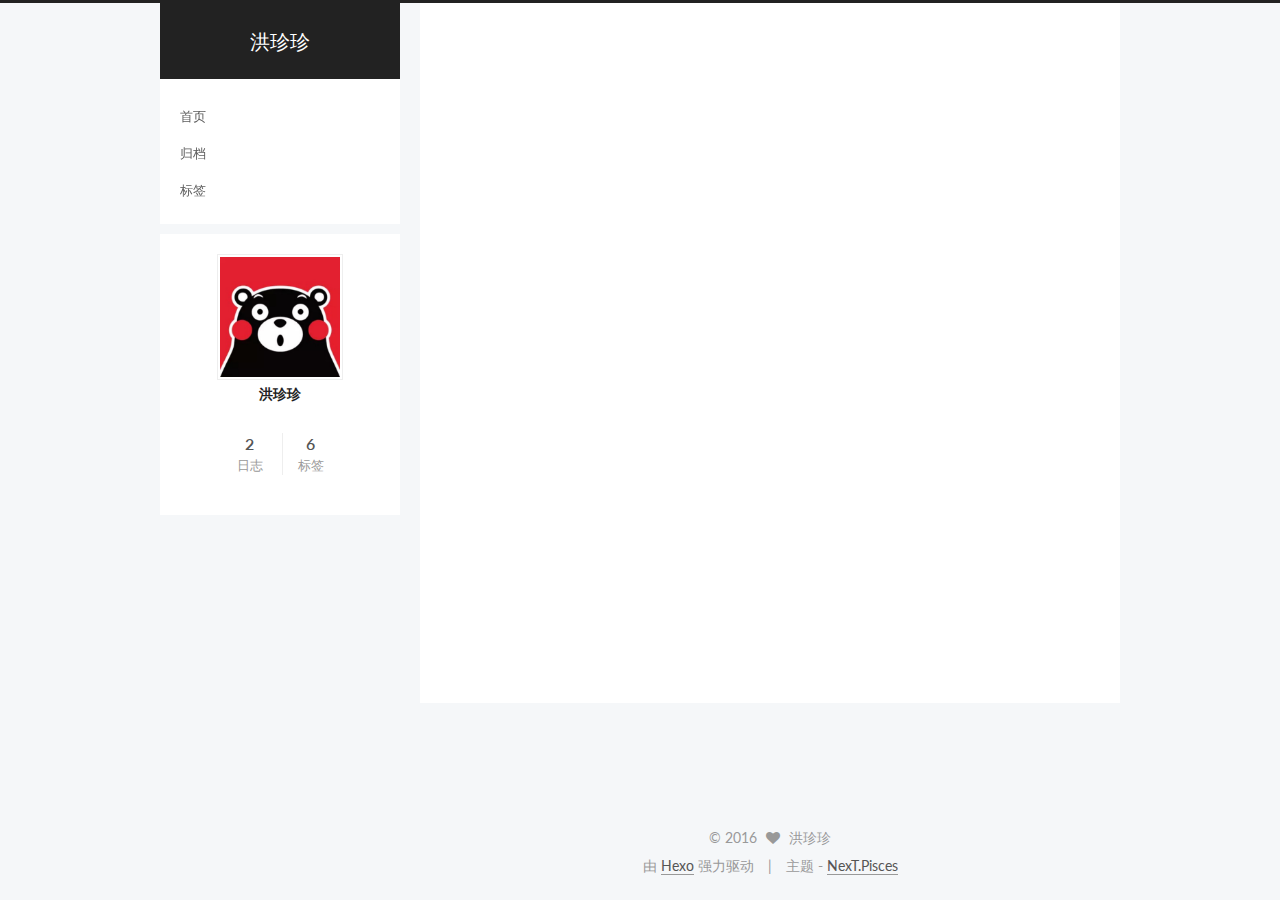
<file: index.html>
<!doctype html>



  


<html class="theme-next pisces use-motion">
<head>
  <meta charset="UTF-8"/>
<meta http-equiv="X-UA-Compatible" content="IE=edge,chrome=1" />
<meta name="viewport" content="width=device-width, initial-scale=1, maximum-scale=1"/>



<meta http-equiv="Cache-Control" content="no-transform" />
<meta http-equiv="Cache-Control" content="no-siteapp" />












  
  
  <link href="/lib/fancybox/source/jquery.fancybox.css?v=2.1.5" rel="stylesheet" type="text/css" />




  
  
  
  

  
    
    
  

  

  

  

  

  
    
    
    <link href="//fonts.googleapis.com/css?family=Lato:300,300italic,400,400italic,700,700italic&subset=latin,latin-ext" rel="stylesheet" type="text/css">
  






<link href="/lib/font-awesome/css/font-awesome.min.css?v=4.4.0" rel="stylesheet" type="text/css" />

<link href="/css/main.css?v=5.0.2" rel="stylesheet" type="text/css" />


  <meta name="keywords" content="Hexo, NexT" />








  <link rel="shortcut icon" type="image/x-icon" href="/favicon.ico?v=5.0.2" />






<meta property="og:type" content="website">
<meta property="og:title" content="洪珍珍">
<meta property="og:url" content="http://yoursite.com/index.html">
<meta property="og:site_name" content="洪珍珍">
<meta name="twitter:card" content="summary">
<meta name="twitter:title" content="洪珍珍">



<script type="text/javascript" id="hexo.configuration">
  var NexT = window.NexT || {};
  var CONFIG = {
    scheme: 'Pisces',
    sidebar: {"position":"left","display":"post"},
    fancybox: true,
    motion: true,
    duoshuo: {
      userId: '0',
      author: '博主'
    }
  };
</script>




  <link rel="canonical" href="http://yoursite.com/"/>


  <title> 洪珍珍 </title>
</head>

<body itemscope itemtype="//schema.org/WebPage" lang="zh-Hans">

  










  
  
    
  

  <div class="container one-collumn sidebar-position-left 
   page-home 
 ">
    <div class="headband"></div>

    <header id="header" class="header" itemscope itemtype="//schema.org/WPHeader">
      <div class="header-inner"><div class="site-meta ">
  

  <div class="custom-logo-site-title">
    <a href="/"  class="brand" rel="start">
      <span class="logo-line-before"><i></i></span>
      <span class="site-title">洪珍珍</span>
      <span class="logo-line-after"><i></i></span>
    </a>
  </div>
  <p class="site-subtitle"></p>
</div>

<div class="site-nav-toggle">
  <button>
    <span class="btn-bar"></span>
    <span class="btn-bar"></span>
    <span class="btn-bar"></span>
  </button>
</div>

<nav class="site-nav">
  

  
    <ul id="menu" class="menu">
      
        
        <li class="menu-item menu-item-home">
          <a href="/" rel="section">
            
            首页
          </a>
        </li>
      
        
        <li class="menu-item menu-item-archives">
          <a href="/archives" rel="section">
            
            归档
          </a>
        </li>
      
        
        <li class="menu-item menu-item-tags">
          <a href="/tags" rel="section">
            
            标签
          </a>
        </li>
      

      
    </ul>
  

  
</nav>

 </div>
    </header>

    <main id="main" class="main">
      <div class="main-inner">
        <div class="content-wrap">
          <div id="content" class="content">
            
  <section id="posts" class="posts-expand">
    
      

  
  

  
  
  

  <article class="post post-type-normal " itemscope itemtype="//schema.org/Article">

    
      <header class="post-header">

        
        
          <h1 class="post-title" itemprop="name headline">
            
            
              
                
                <a class="post-title-link" href="/2016/11/02/ES6/" itemprop="url">
                  ES6
                </a>
              
            
          </h1>
        

        <div class="post-meta">
          <span class="post-time">
            <span class="post-meta-item-icon">
              <i class="fa fa-calendar-o"></i>
            </span>
            <span class="post-meta-item-text">发表于</span>
            <time itemprop="dateCreated" datetime="2016-11-02T21:50:24+08:00" content="2016-11-02">
              2016-11-02
            </time>
          </span>

          

          
            
          

          

          
          

          
        </div>
      </header>
    


    <div class="post-body" itemprop="articleBody">

      
      

      
        
          
            <h1 id="hello"><a href="#hello" class="headerlink" title="hello"></a>hello</h1>
          
        
      
    </div>

    <div>
      
    </div>

    <div>
      
    </div>

    <footer class="post-footer">
      

      

      
      
        <div class="post-eof"></div>
      
    </footer>
  </article>


    
      

  
  

  
  
  

  <article class="post post-type-normal " itemscope itemtype="//schema.org/Article">

    
      <header class="post-header">

        
        
          <h1 class="post-title" itemprop="name headline">
            
            
              
                
                <a class="post-title-link" href="/2016/11/01/text/" itemprop="url">
                  测试
                </a>
              
            
          </h1>
        

        <div class="post-meta">
          <span class="post-time">
            <span class="post-meta-item-icon">
              <i class="fa fa-calendar-o"></i>
            </span>
            <span class="post-meta-item-text">发表于</span>
            <time itemprop="dateCreated" datetime="2016-11-01T22:58:55+08:00" content="2016-11-01">
              2016-11-01
            </time>
          </span>

          

          
            
          

          

          
          

          
        </div>
      </header>
    


    <div class="post-body" itemprop="articleBody">

      
      

      
        
          
            
          
        
      
    </div>

    <div>
      
    </div>

    <div>
      
    </div>

    <footer class="post-footer">
      

      

      
      
        <div class="post-eof"></div>
      
    </footer>
  </article>


    
  </section>

  


          </div>
          


          

        </div>
        
          
  
  <div class="sidebar-toggle">
    <div class="sidebar-toggle-line-wrap">
      <span class="sidebar-toggle-line sidebar-toggle-line-first"></span>
      <span class="sidebar-toggle-line sidebar-toggle-line-middle"></span>
      <span class="sidebar-toggle-line sidebar-toggle-line-last"></span>
    </div>
  </div>

  <aside id="sidebar" class="sidebar">
    <div class="sidebar-inner">

      

      

      <section class="site-overview sidebar-panel  sidebar-panel-active ">
        <div class="site-author motion-element" itemprop="author" itemscope itemtype="//schema.org/Person">
          <img class="site-author-image" itemprop="image"
               src="/uploads/xiong.jpeg"
               alt="洪珍珍" />
          <p class="site-author-name" itemprop="name">洪珍珍</p>
          <p class="site-description motion-element" itemprop="description"></p>
        </div>
        <nav class="site-state motion-element">
          <div class="site-state-item site-state-posts">
            <a href="/archives">
              <span class="site-state-item-count">2</span>
              <span class="site-state-item-name">日志</span>
            </a>
          </div>

          

          
            <div class="site-state-item site-state-tags">
              <a href="/tags">
                <span class="site-state-item-count">6</span>
                <span class="site-state-item-name">标签</span>
              </a>
            </div>
          

        </nav>

        

        <div class="links-of-author motion-element">
          
        </div>

        
        

        
        

      </section>

      

    </div>
  </aside>


        
      </div>
    </main>

    <footer id="footer" class="footer">
      <div class="footer-inner">
        <div class="copyright" >
  
  &copy; 
  <span itemprop="copyrightYear">2016</span>
  <span class="with-love">
    <i class="fa fa-heart"></i>
  </span>
  <span class="author" itemprop="copyrightHolder">洪珍珍</span>
</div>

<div class="powered-by">
  由 <a class="theme-link" href="https://hexo.io">Hexo</a> 强力驱动
</div>

<div class="theme-info">
  主题 -
  <a class="theme-link" href="https://github.com/iissnan/hexo-theme-next">
    NexT.Pisces
  </a>
</div>

        

        
      </div>
    </footer>

    <div class="back-to-top">
      <i class="fa fa-arrow-up"></i>
    </div>
  </div>

  

<script type="text/javascript">
  if (Object.prototype.toString.call(window.Promise) !== '[object Function]') {
    window.Promise = null;
  }
</script>









  



  
  <script type="text/javascript" src="/lib/jquery/index.js?v=2.1.3"></script>

  
  <script type="text/javascript" src="/lib/fastclick/lib/fastclick.min.js?v=1.0.6"></script>

  
  <script type="text/javascript" src="/lib/jquery_lazyload/jquery.lazyload.js?v=1.9.7"></script>

  
  <script type="text/javascript" src="/lib/velocity/velocity.min.js?v=1.2.1"></script>

  
  <script type="text/javascript" src="/lib/velocity/velocity.ui.min.js?v=1.2.1"></script>

  
  <script type="text/javascript" src="/lib/fancybox/source/jquery.fancybox.pack.js?v=2.1.5"></script>


  


  <script type="text/javascript" src="/js/src/utils.js?v=5.0.2"></script>

  <script type="text/javascript" src="/js/src/motion.js?v=5.0.2"></script>



  
  


  <script type="text/javascript" src="/js/src/affix.js?v=5.0.2"></script>

  <script type="text/javascript" src="/js/src/schemes/pisces.js?v=5.0.2"></script>



  

  


  <script type="text/javascript" src="/js/src/bootstrap.js?v=5.0.2"></script>



  



  




  
  

  

  

  

  


</body>
</html>
</file>
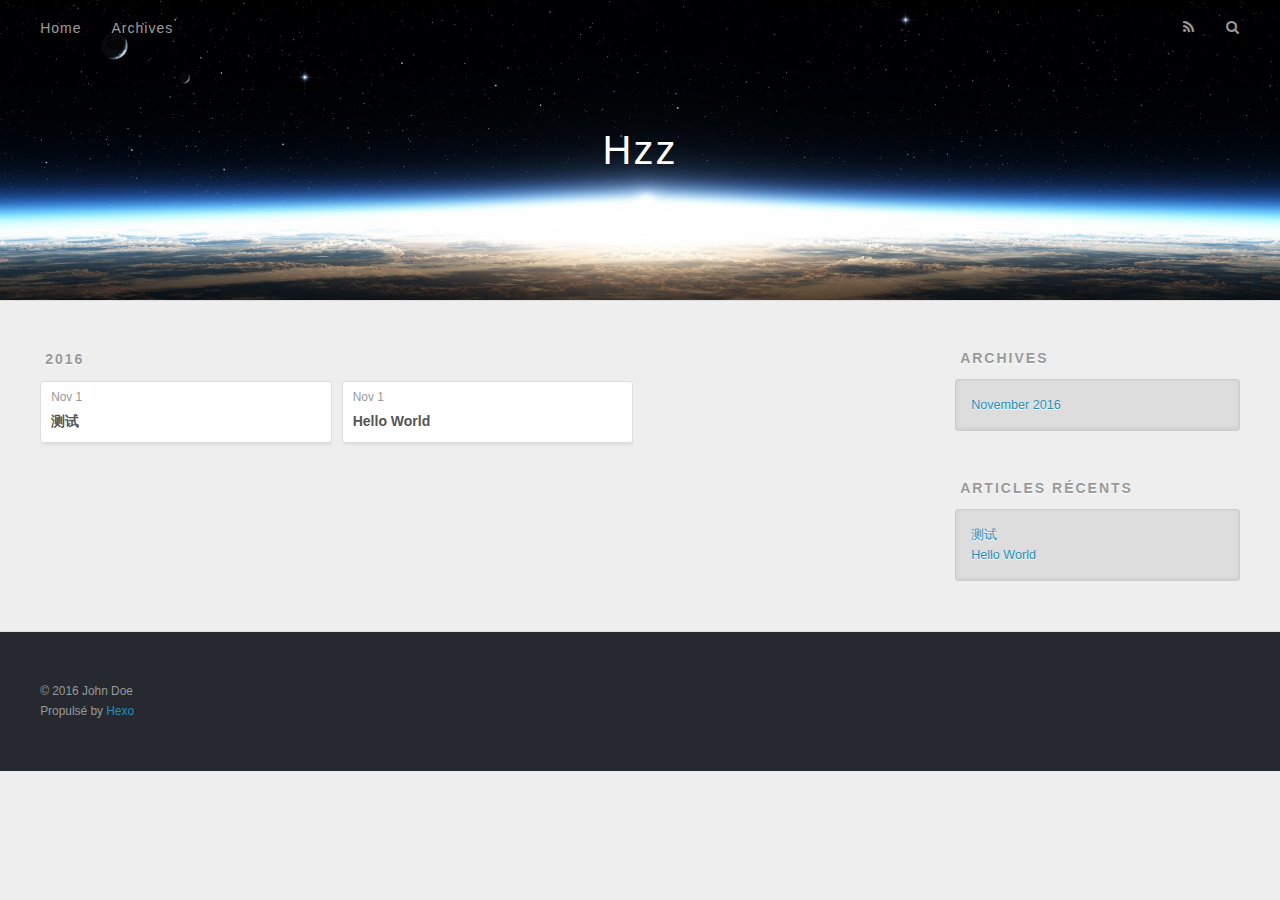
<file: archives/index.html>
<!DOCTYPE html>
<html>
<head>
  <meta charset="utf-8">
  
  <title>Archives | Hzz</title>
  <meta name="viewport" content="width=device-width, initial-scale=1, maximum-scale=1">
  <meta property="og:type" content="website">
<meta property="og:title" content="Hzz">
<meta property="og:url" content="http://yoursite.com/archives/index.html">
<meta property="og:site_name" content="Hzz">
<meta name="twitter:card" content="summary">
<meta name="twitter:title" content="Hzz">
  
    <link rel="alternate" href="/atom.xml" title="Hzz" type="application/atom+xml">
  
  
    <link rel="icon" href="/favicon.png">
  
  
    <link href="//fonts.googleapis.com/css?family=Source+Code+Pro" rel="stylesheet" type="text/css">
  
  <link rel="stylesheet" href="/css/style.css">
  

</head>

<body>
  <div id="container">
    <div id="wrap">
      <header id="header">
  <div id="banner"></div>
  <div id="header-outer" class="outer">
    <div id="header-title" class="inner">
      <h1 id="logo-wrap">
        <a href="/" id="logo">Hzz</a>
      </h1>
      
    </div>
    <div id="header-inner" class="inner">
      <nav id="main-nav">
        <a id="main-nav-toggle" class="nav-icon"></a>
        
          <a class="main-nav-link" href="/">Home</a>
        
          <a class="main-nav-link" href="/archives">Archives</a>
        
      </nav>
      <nav id="sub-nav">
        
          <a id="nav-rss-link" class="nav-icon" href="/atom.xml" title="Flux RSS"></a>
        
        <a id="nav-search-btn" class="nav-icon" title="Rechercher"></a>
      </nav>
      <div id="search-form-wrap">
        <form action="//google.com/search" method="get" accept-charset="UTF-8" class="search-form"><input type="search" name="q" results="0" class="search-form-input" placeholder="Search"><button type="submit" class="search-form-submit">&#xF002;</button><input type="hidden" name="sitesearch" value="http://yoursite.com"></form>
      </div>
    </div>
  </div>
</header>
      <div class="outer">
        <section id="main">
  
  
    
    
      
      
      <section class="archives-wrap">
        <div class="archive-year-wrap">
          <a href="/archives/2016" class="archive-year">2016</a>
        </div>
        <div class="archives">
    
    <article class="archive-article archive-type-post">
  <div class="archive-article-inner">
    <header class="archive-article-header">
      <a href="/2016/11/01/text/" class="archive-article-date">
  <time datetime="2016-11-01T14:58:55.841Z" itemprop="datePublished">Nov 1</time>
</a>
      
  
    <h1 itemprop="name">
      <a class="archive-article-title" href="/2016/11/01/text/">测试</a>
    </h1>
  

    </header>
  </div>
</article>
  
    
    
    <article class="archive-article archive-type-post">
  <div class="archive-article-inner">
    <header class="archive-article-header">
      <a href="/2016/11/01/hello-world/" class="archive-article-date">
  <time datetime="2016-11-01T14:37:30.412Z" itemprop="datePublished">Nov 1</time>
</a>
      
  
    <h1 itemprop="name">
      <a class="archive-article-title" href="/2016/11/01/hello-world/">Hello World</a>
    </h1>
  

    </header>
  </div>
</article>
  
  
    </div></section>
  

</section>
        
          <aside id="sidebar">
  
    

  
    

  
    
  
    
  <div class="widget-wrap">
    <h3 class="widget-title">Archives</h3>
    <div class="widget">
      <ul class="archive-list"><li class="archive-list-item"><a class="archive-list-link" href="/archives/2016/11/">November 2016</a></li></ul>
    </div>
  </div>


  
    
  <div class="widget-wrap">
    <h3 class="widget-title">Articles récents</h3>
    <div class="widget">
      <ul>
        
          <li>
            <a href="/2016/11/01/text/">测试</a>
          </li>
        
          <li>
            <a href="/2016/11/01/hello-world/">Hello World</a>
          </li>
        
      </ul>
    </div>
  </div>

  
</aside>
        
      </div>
      <footer id="footer">
  
  <div class="outer">
    <div id="footer-info" class="inner">
      &copy; 2016 John Doe<br>
      Propulsé by <a href="http://hexo.io/" target="_blank">Hexo</a>
    </div>
  </div>
</footer>
    </div>
    <nav id="mobile-nav">
  
    <a href="/" class="mobile-nav-link">Home</a>
  
    <a href="/archives" class="mobile-nav-link">Archives</a>
  
</nav>
    

<script src="//ajax.googleapis.com/ajax/libs/jquery/2.0.3/jquery.min.js"></script>


  <link rel="stylesheet" href="/fancybox/jquery.fancybox.css">
  <script src="/fancybox/jquery.fancybox.pack.js"></script>


<script src="/js/script.js"></script>

  </div>
</body>
</html>
</file>
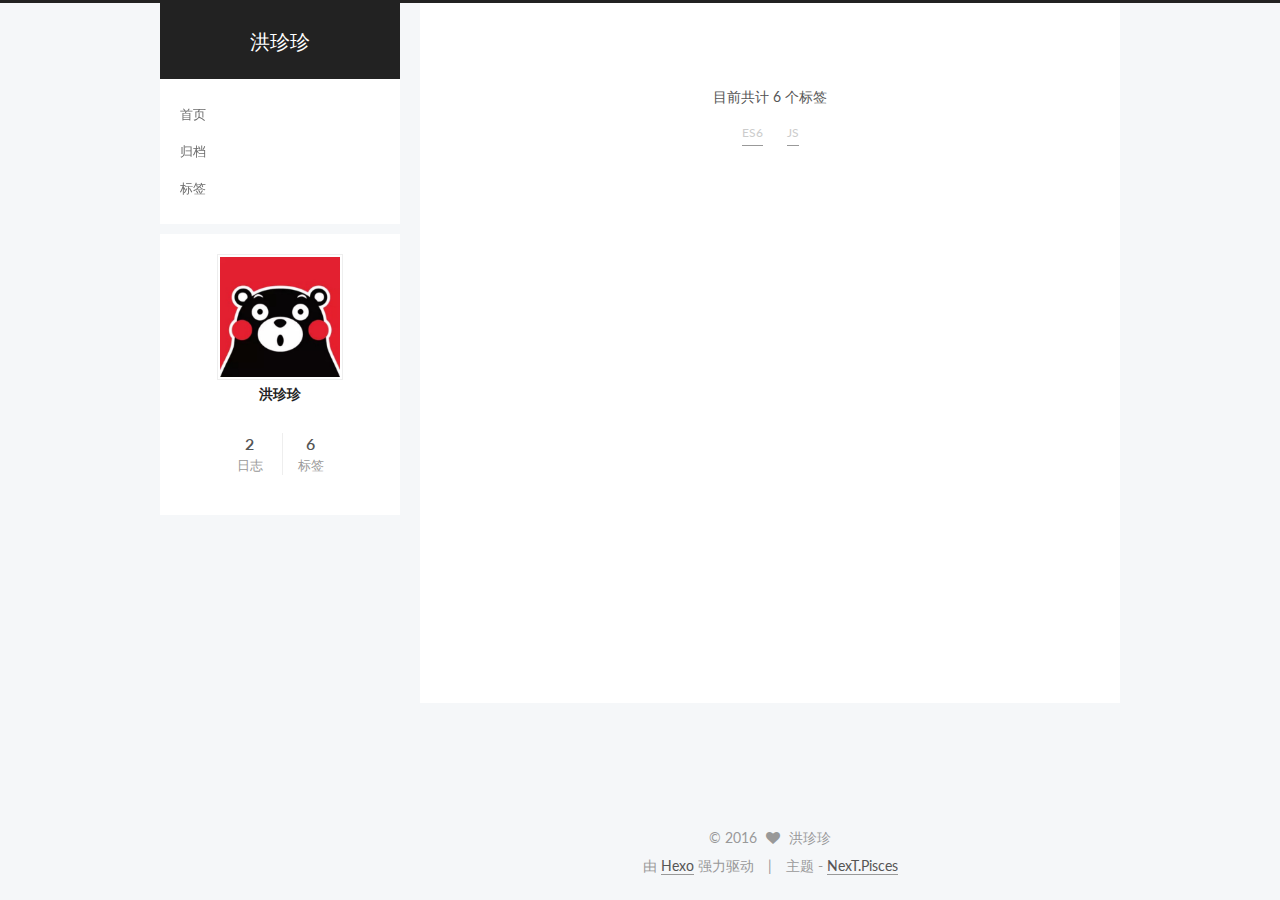
<file: tags/index.html>
<!doctype html>



  


<html class="theme-next pisces use-motion">
<head>
  <meta charset="UTF-8"/>
<meta http-equiv="X-UA-Compatible" content="IE=edge,chrome=1" />
<meta name="viewport" content="width=device-width, initial-scale=1, maximum-scale=1"/>



<meta http-equiv="Cache-Control" content="no-transform" />
<meta http-equiv="Cache-Control" content="no-siteapp" />












  
  
  <link href="/lib/fancybox/source/jquery.fancybox.css?v=2.1.5" rel="stylesheet" type="text/css" />




  
  
  
  

  
    
    
  

  

  

  

  

  
    
    
    <link href="//fonts.googleapis.com/css?family=Lato:300,300italic,400,400italic,700,700italic&subset=latin,latin-ext" rel="stylesheet" type="text/css">
  






<link href="/lib/font-awesome/css/font-awesome.min.css?v=4.4.0" rel="stylesheet" type="text/css" />

<link href="/css/main.css?v=5.0.2" rel="stylesheet" type="text/css" />


  <meta name="keywords" content="Hexo, NexT" />








  <link rel="shortcut icon" type="image/x-icon" href="/favicon.ico?v=5.0.2" />






<meta property="og:type" content="website">
<meta property="og:title" content="tags">
<meta property="og:url" content="http://yoursite.com/tags/index.html">
<meta property="og:site_name" content="洪珍珍">
<meta property="og:updated_time" content="2016-11-04T10:31:56.132Z">
<meta name="twitter:card" content="summary">
<meta name="twitter:title" content="tags">



<script type="text/javascript" id="hexo.configuration">
  var NexT = window.NexT || {};
  var CONFIG = {
    scheme: 'Pisces',
    sidebar: {"position":"left","display":"post"},
    fancybox: true,
    motion: true,
    duoshuo: {
      userId: '0',
      author: '博主'
    }
  };
</script>




  <link rel="canonical" href="http://yoursite.com/tags/"/>


  <title>
  

  
    标签 | 洪珍珍
  
</title>
</head>

<body itemscope itemtype="//schema.org/WebPage" lang="zh-Hans">

  










  
  
    
  

  <div class="container one-collumn sidebar-position-left  ">
    <div class="headband"></div>

    <header id="header" class="header" itemscope itemtype="//schema.org/WPHeader">
      <div class="header-inner"><div class="site-meta ">
  

  <div class="custom-logo-site-title">
    <a href="/"  class="brand" rel="start">
      <span class="logo-line-before"><i></i></span>
      <span class="site-title">洪珍珍</span>
      <span class="logo-line-after"><i></i></span>
    </a>
  </div>
  <p class="site-subtitle"></p>
</div>

<div class="site-nav-toggle">
  <button>
    <span class="btn-bar"></span>
    <span class="btn-bar"></span>
    <span class="btn-bar"></span>
  </button>
</div>

<nav class="site-nav">
  

  
    <ul id="menu" class="menu">
      
        
        <li class="menu-item menu-item-home">
          <a href="/" rel="section">
            
            首页
          </a>
        </li>
      
        
        <li class="menu-item menu-item-archives">
          <a href="/archives" rel="section">
            
            归档
          </a>
        </li>
      
        
        <li class="menu-item menu-item-tags">
          <a href="/tags" rel="section">
            
            标签
          </a>
        </li>
      

      
    </ul>
  

  
</nav>

 </div>
    </header>

    <main id="main" class="main">
      <div class="main-inner">
        <div class="content-wrap">
          <div id="content" class="content">
            

  <div id="posts" class="posts-expand">
    
    
      <div class="tag-cloud">
        <div class="tag-cloud-title">
            目前共计 6 个标签
        </div>
        <div class="tag-cloud-tags">
          <a href="/tags/ES6/" style="font-size: 12px; color: #ccc">ES6</a> <a href="/tags/JS/" style="font-size: 12px; color: #ccc">JS</a>
        </div>
      </div>
    
  </div>


          </div>
          


          
  <div class="comments" id="comments">
    
  </div>


        </div>
        
          
  
  <div class="sidebar-toggle">
    <div class="sidebar-toggle-line-wrap">
      <span class="sidebar-toggle-line sidebar-toggle-line-first"></span>
      <span class="sidebar-toggle-line sidebar-toggle-line-middle"></span>
      <span class="sidebar-toggle-line sidebar-toggle-line-last"></span>
    </div>
  </div>

  <aside id="sidebar" class="sidebar">
    <div class="sidebar-inner">

      

      

      <section class="site-overview sidebar-panel  sidebar-panel-active ">
        <div class="site-author motion-element" itemprop="author" itemscope itemtype="//schema.org/Person">
          <img class="site-author-image" itemprop="image"
               src="/uploads/xiong.jpeg"
               alt="洪珍珍" />
          <p class="site-author-name" itemprop="name">洪珍珍</p>
          <p class="site-description motion-element" itemprop="description"></p>
        </div>
        <nav class="site-state motion-element">
          <div class="site-state-item site-state-posts">
            <a href="/archives">
              <span class="site-state-item-count">2</span>
              <span class="site-state-item-name">日志</span>
            </a>
          </div>

          

          
            <div class="site-state-item site-state-tags">
              <a href="/tags">
                <span class="site-state-item-count">6</span>
                <span class="site-state-item-name">标签</span>
              </a>
            </div>
          

        </nav>

        

        <div class="links-of-author motion-element">
          
        </div>

        
        

        
        

      </section>

      

    </div>
  </aside>


        
      </div>
    </main>

    <footer id="footer" class="footer">
      <div class="footer-inner">
        <div class="copyright" >
  
  &copy; 
  <span itemprop="copyrightYear">2016</span>
  <span class="with-love">
    <i class="fa fa-heart"></i>
  </span>
  <span class="author" itemprop="copyrightHolder">洪珍珍</span>
</div>

<div class="powered-by">
  由 <a class="theme-link" href="https://hexo.io">Hexo</a> 强力驱动
</div>

<div class="theme-info">
  主题 -
  <a class="theme-link" href="https://github.com/iissnan/hexo-theme-next">
    NexT.Pisces
  </a>
</div>

        

        
      </div>
    </footer>

    <div class="back-to-top">
      <i class="fa fa-arrow-up"></i>
    </div>
  </div>

  

<script type="text/javascript">
  if (Object.prototype.toString.call(window.Promise) !== '[object Function]') {
    window.Promise = null;
  }
</script>









  



  
  <script type="text/javascript" src="/lib/jquery/index.js?v=2.1.3"></script>

  
  <script type="text/javascript" src="/lib/fastclick/lib/fastclick.min.js?v=1.0.6"></script>

  
  <script type="text/javascript" src="/lib/jquery_lazyload/jquery.lazyload.js?v=1.9.7"></script>

  
  <script type="text/javascript" src="/lib/velocity/velocity.min.js?v=1.2.1"></script>

  
  <script type="text/javascript" src="/lib/velocity/velocity.ui.min.js?v=1.2.1"></script>

  
  <script type="text/javascript" src="/lib/fancybox/source/jquery.fancybox.pack.js?v=2.1.5"></script>


  


  <script type="text/javascript" src="/js/src/utils.js?v=5.0.2"></script>

  <script type="text/javascript" src="/js/src/motion.js?v=5.0.2"></script>



  
  


  <script type="text/javascript" src="/js/src/affix.js?v=5.0.2"></script>

  <script type="text/javascript" src="/js/src/schemes/pisces.js?v=5.0.2"></script>



  

  


  <script type="text/javascript" src="/js/src/bootstrap.js?v=5.0.2"></script>



  



  




  
  

  

  

  

  


</body>
</html>
</file>
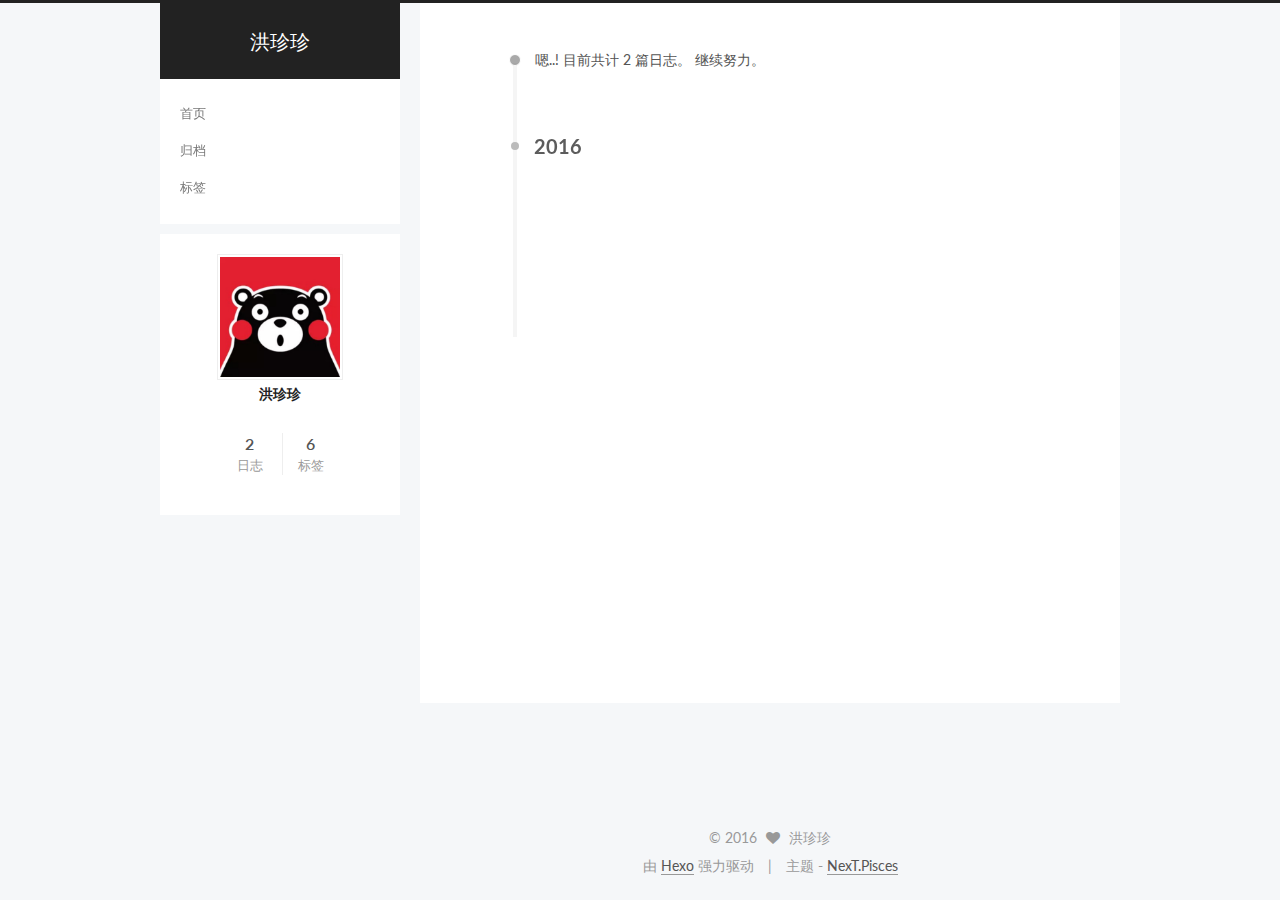
<file: archives/2016/index.html>
<!doctype html>



  


<html class="theme-next pisces use-motion">
<head>
  <meta charset="UTF-8"/>
<meta http-equiv="X-UA-Compatible" content="IE=edge,chrome=1" />
<meta name="viewport" content="width=device-width, initial-scale=1, maximum-scale=1"/>



<meta http-equiv="Cache-Control" content="no-transform" />
<meta http-equiv="Cache-Control" content="no-siteapp" />












  
  
  <link href="/lib/fancybox/source/jquery.fancybox.css?v=2.1.5" rel="stylesheet" type="text/css" />




  
  
  
  

  
    
    
  

  

  

  

  

  
    
    
    <link href="//fonts.googleapis.com/css?family=Lato:300,300italic,400,400italic,700,700italic&subset=latin,latin-ext" rel="stylesheet" type="text/css">
  






<link href="/lib/font-awesome/css/font-awesome.min.css?v=4.4.0" rel="stylesheet" type="text/css" />

<link href="/css/main.css?v=5.0.2" rel="stylesheet" type="text/css" />


  <meta name="keywords" content="Hexo, NexT" />








  <link rel="shortcut icon" type="image/x-icon" href="/favicon.ico?v=5.0.2" />






<meta property="og:type" content="website">
<meta property="og:title" content="洪珍珍">
<meta property="og:url" content="http://yoursite.com/archives/2016/index.html">
<meta property="og:site_name" content="洪珍珍">
<meta name="twitter:card" content="summary">
<meta name="twitter:title" content="洪珍珍">



<script type="text/javascript" id="hexo.configuration">
  var NexT = window.NexT || {};
  var CONFIG = {
    scheme: 'Pisces',
    sidebar: {"position":"left","display":"post"},
    fancybox: true,
    motion: true,
    duoshuo: {
      userId: '0',
      author: '博主'
    }
  };
</script>




  <link rel="canonical" href="http://yoursite.com/archives/2016/"/>


  <title> 归档 | 洪珍珍 </title>
</head>

<body itemscope itemtype="//schema.org/WebPage" lang="zh-Hans">

  










  
  
    
  

  <div class="container one-collumn sidebar-position-left  page-archive  ">
    <div class="headband"></div>

    <header id="header" class="header" itemscope itemtype="//schema.org/WPHeader">
      <div class="header-inner"><div class="site-meta ">
  

  <div class="custom-logo-site-title">
    <a href="/"  class="brand" rel="start">
      <span class="logo-line-before"><i></i></span>
      <span class="site-title">洪珍珍</span>
      <span class="logo-line-after"><i></i></span>
    </a>
  </div>
  <p class="site-subtitle"></p>
</div>

<div class="site-nav-toggle">
  <button>
    <span class="btn-bar"></span>
    <span class="btn-bar"></span>
    <span class="btn-bar"></span>
  </button>
</div>

<nav class="site-nav">
  

  
    <ul id="menu" class="menu">
      
        
        <li class="menu-item menu-item-home">
          <a href="/" rel="section">
            
            首页
          </a>
        </li>
      
        
        <li class="menu-item menu-item-archives">
          <a href="/archives" rel="section">
            
            归档
          </a>
        </li>
      
        
        <li class="menu-item menu-item-tags">
          <a href="/tags" rel="section">
            
            标签
          </a>
        </li>
      

      
    </ul>
  

  
</nav>

 </div>
    </header>

    <main id="main" class="main">
      <div class="main-inner">
        <div class="content-wrap">
          <div id="content" class="content">
            

  <section id="posts" class="posts-collapse">
    <span class="archive-move-on"></span>

    <span class="archive-page-counter">
      
      
      
        
      
      嗯..! 目前共计 2 篇日志。 继续努力。
    </span>

    

      
      
      

      
        
        <div class="collection-title">
          <h2 class="archive-year motion-element" id="archive-year-2016">2016</h2>
        </div>
      
      

      

  <article class="post post-type-normal" itemscope itemtype="//schema.org/Article">
    <header class="post-header">

      <h1 class="post-title">
        
            <a class="post-title-link" href="/2016/11/02/ES6/" itemprop="url">
              
                <span itemprop="name">ES6</span>
              
            </a>
        
      </h1>

      <div class="post-meta">
        <time class="post-time" itemprop="dateCreated"
              datetime="2016-11-02T21:50:24+08:00"
              content="2016-11-02" >
          11-02
        </time>
      </div>

    </header>
  </article>



    

      
      
      

      
      

      

  <article class="post post-type-normal" itemscope itemtype="//schema.org/Article">
    <header class="post-header">

      <h1 class="post-title">
        
            <a class="post-title-link" href="/2016/11/01/text/" itemprop="url">
              
                <span itemprop="name">测试</span>
              
            </a>
        
      </h1>

      <div class="post-meta">
        <time class="post-time" itemprop="dateCreated"
              datetime="2016-11-01T22:58:55+08:00"
              content="2016-11-01" >
          11-01
        </time>
      </div>

    </header>
  </article>



    

  </section>

  



          </div>
          


          

        </div>
        
          
  
  <div class="sidebar-toggle">
    <div class="sidebar-toggle-line-wrap">
      <span class="sidebar-toggle-line sidebar-toggle-line-first"></span>
      <span class="sidebar-toggle-line sidebar-toggle-line-middle"></span>
      <span class="sidebar-toggle-line sidebar-toggle-line-last"></span>
    </div>
  </div>

  <aside id="sidebar" class="sidebar">
    <div class="sidebar-inner">

      

      

      <section class="site-overview sidebar-panel  sidebar-panel-active ">
        <div class="site-author motion-element" itemprop="author" itemscope itemtype="//schema.org/Person">
          <img class="site-author-image" itemprop="image"
               src="/uploads/xiong.jpeg"
               alt="洪珍珍" />
          <p class="site-author-name" itemprop="name">洪珍珍</p>
          <p class="site-description motion-element" itemprop="description"></p>
        </div>
        <nav class="site-state motion-element">
          <div class="site-state-item site-state-posts">
            <a href="/archives">
              <span class="site-state-item-count">2</span>
              <span class="site-state-item-name">日志</span>
            </a>
          </div>

          

          
            <div class="site-state-item site-state-tags">
              <a href="/tags">
                <span class="site-state-item-count">6</span>
                <span class="site-state-item-name">标签</span>
              </a>
            </div>
          

        </nav>

        

        <div class="links-of-author motion-element">
          
        </div>

        
        

        
        

      </section>

      

    </div>
  </aside>


        
      </div>
    </main>

    <footer id="footer" class="footer">
      <div class="footer-inner">
        <div class="copyright" >
  
  &copy; 
  <span itemprop="copyrightYear">2016</span>
  <span class="with-love">
    <i class="fa fa-heart"></i>
  </span>
  <span class="author" itemprop="copyrightHolder">洪珍珍</span>
</div>

<div class="powered-by">
  由 <a class="theme-link" href="https://hexo.io">Hexo</a> 强力驱动
</div>

<div class="theme-info">
  主题 -
  <a class="theme-link" href="https://github.com/iissnan/hexo-theme-next">
    NexT.Pisces
  </a>
</div>

        

        
      </div>
    </footer>

    <div class="back-to-top">
      <i class="fa fa-arrow-up"></i>
    </div>
  </div>

  

<script type="text/javascript">
  if (Object.prototype.toString.call(window.Promise) !== '[object Function]') {
    window.Promise = null;
  }
</script>









  



  
  <script type="text/javascript" src="/lib/jquery/index.js?v=2.1.3"></script>

  
  <script type="text/javascript" src="/lib/fastclick/lib/fastclick.min.js?v=1.0.6"></script>

  
  <script type="text/javascript" src="/lib/jquery_lazyload/jquery.lazyload.js?v=1.9.7"></script>

  
  <script type="text/javascript" src="/lib/velocity/velocity.min.js?v=1.2.1"></script>

  
  <script type="text/javascript" src="/lib/velocity/velocity.ui.min.js?v=1.2.1"></script>

  
  <script type="text/javascript" src="/lib/fancybox/source/jquery.fancybox.pack.js?v=2.1.5"></script>


  


  <script type="text/javascript" src="/js/src/utils.js?v=5.0.2"></script>

  <script type="text/javascript" src="/js/src/motion.js?v=5.0.2"></script>



  
  


  <script type="text/javascript" src="/js/src/affix.js?v=5.0.2"></script>

  <script type="text/javascript" src="/js/src/schemes/pisces.js?v=5.0.2"></script>



  
  
    <script type="text/javascript" id="motion.page.archive">
      $('.archive-year').velocity('transition.slideLeftIn');
    </script>
  


  


  <script type="text/javascript" src="/js/src/bootstrap.js?v=5.0.2"></script>



  



  




  
  

  

  

  

  


</body>
</html>
</file>
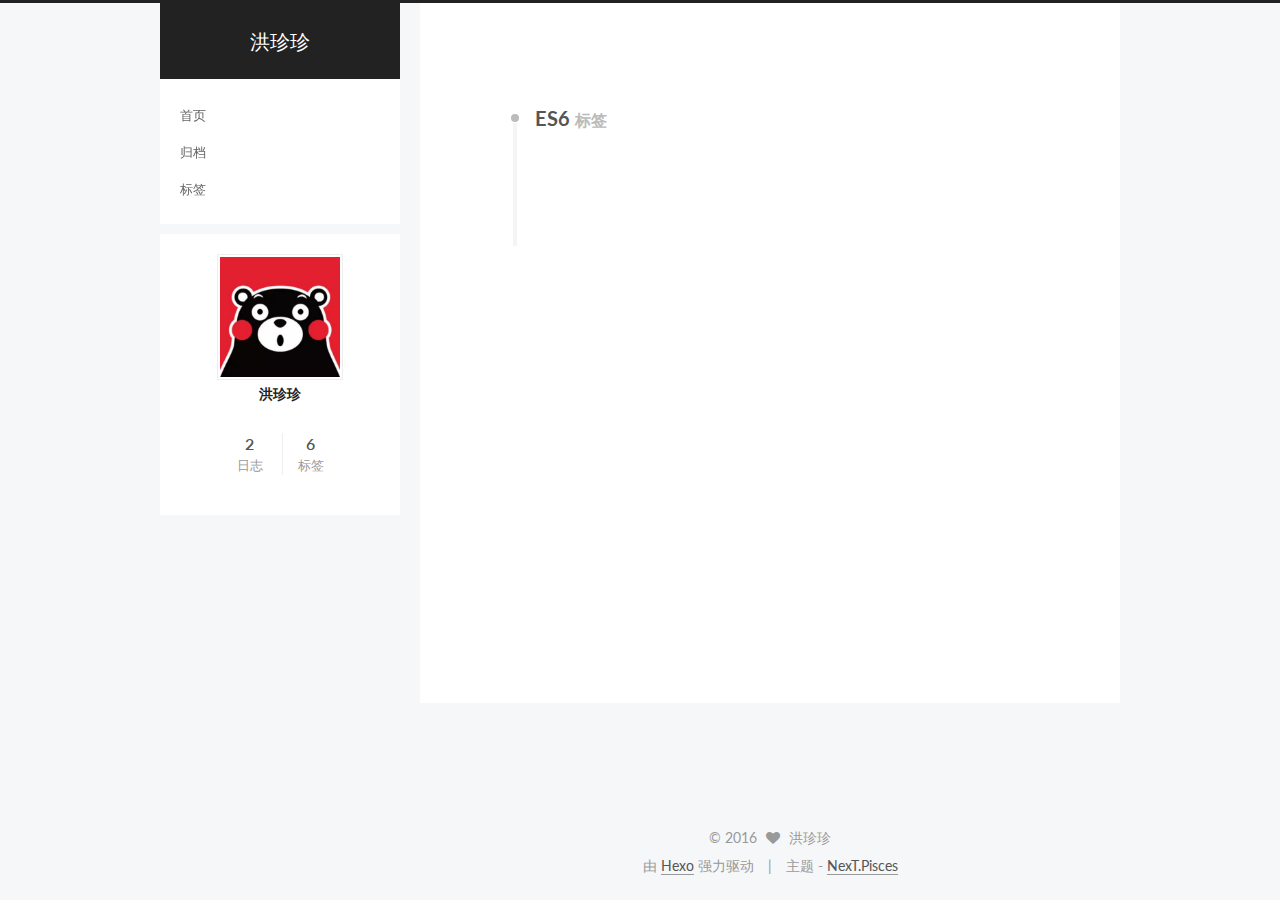
<file: tags/ES6/index.html>
<!doctype html>



  


<html class="theme-next pisces use-motion">
<head>
  <meta charset="UTF-8"/>
<meta http-equiv="X-UA-Compatible" content="IE=edge,chrome=1" />
<meta name="viewport" content="width=device-width, initial-scale=1, maximum-scale=1"/>



<meta http-equiv="Cache-Control" content="no-transform" />
<meta http-equiv="Cache-Control" content="no-siteapp" />












  
  
  <link href="/lib/fancybox/source/jquery.fancybox.css?v=2.1.5" rel="stylesheet" type="text/css" />




  
  
  
  

  
    
    
  

  

  

  

  

  
    
    
    <link href="//fonts.googleapis.com/css?family=Lato:300,300italic,400,400italic,700,700italic&subset=latin,latin-ext" rel="stylesheet" type="text/css">
  






<link href="/lib/font-awesome/css/font-awesome.min.css?v=4.4.0" rel="stylesheet" type="text/css" />

<link href="/css/main.css?v=5.0.2" rel="stylesheet" type="text/css" />


  <meta name="keywords" content="Hexo, NexT" />








  <link rel="shortcut icon" type="image/x-icon" href="/favicon.ico?v=5.0.2" />






<meta property="og:type" content="website">
<meta property="og:title" content="洪珍珍">
<meta property="og:url" content="http://yoursite.com/tags/ES6/index.html">
<meta property="og:site_name" content="洪珍珍">
<meta name="twitter:card" content="summary">
<meta name="twitter:title" content="洪珍珍">



<script type="text/javascript" id="hexo.configuration">
  var NexT = window.NexT || {};
  var CONFIG = {
    scheme: 'Pisces',
    sidebar: {"position":"left","display":"post"},
    fancybox: true,
    motion: true,
    duoshuo: {
      userId: '0',
      author: '博主'
    }
  };
</script>




  <link rel="canonical" href="http://yoursite.com/tags/ES6/"/>


  <title> 标签: ES6 | 洪珍珍 </title>
</head>

<body itemscope itemtype="//schema.org/WebPage" lang="zh-Hans">

  










  
  
    
  

  <div class="container one-collumn sidebar-position-left  ">
    <div class="headband"></div>

    <header id="header" class="header" itemscope itemtype="//schema.org/WPHeader">
      <div class="header-inner"><div class="site-meta ">
  

  <div class="custom-logo-site-title">
    <a href="/"  class="brand" rel="start">
      <span class="logo-line-before"><i></i></span>
      <span class="site-title">洪珍珍</span>
      <span class="logo-line-after"><i></i></span>
    </a>
  </div>
  <p class="site-subtitle"></p>
</div>

<div class="site-nav-toggle">
  <button>
    <span class="btn-bar"></span>
    <span class="btn-bar"></span>
    <span class="btn-bar"></span>
  </button>
</div>

<nav class="site-nav">
  

  
    <ul id="menu" class="menu">
      
        
        <li class="menu-item menu-item-home">
          <a href="/" rel="section">
            
            首页
          </a>
        </li>
      
        
        <li class="menu-item menu-item-archives">
          <a href="/archives" rel="section">
            
            归档
          </a>
        </li>
      
        
        <li class="menu-item menu-item-tags">
          <a href="/tags" rel="section">
            
            标签
          </a>
        </li>
      

      
    </ul>
  

  
</nav>

 </div>
    </header>

    <main id="main" class="main">
      <div class="main-inner">
        <div class="content-wrap">
          <div id="content" class="content">
            

  <div id="posts" class="posts-collapse">
    <div class="collection-title">
      <h2 >
        ES6
        <small>标签</small>
      </h2>
    </div>

    
      

  <article class="post post-type-normal" itemscope itemtype="//schema.org/Article">
    <header class="post-header">

      <h1 class="post-title">
        
            <a class="post-title-link" href="/2016/11/02/ES6/" itemprop="url">
              
                <span itemprop="name">ES6</span>
              
            </a>
        
      </h1>

      <div class="post-meta">
        <time class="post-time" itemprop="dateCreated"
              datetime="2016-11-02T21:50:24+08:00"
              content="2016-11-02" >
          11-02
        </time>
      </div>

    </header>
  </article>


    
  </div>

  


          </div>
          


          

        </div>
        
          
  
  <div class="sidebar-toggle">
    <div class="sidebar-toggle-line-wrap">
      <span class="sidebar-toggle-line sidebar-toggle-line-first"></span>
      <span class="sidebar-toggle-line sidebar-toggle-line-middle"></span>
      <span class="sidebar-toggle-line sidebar-toggle-line-last"></span>
    </div>
  </div>

  <aside id="sidebar" class="sidebar">
    <div class="sidebar-inner">

      

      

      <section class="site-overview sidebar-panel  sidebar-panel-active ">
        <div class="site-author motion-element" itemprop="author" itemscope itemtype="//schema.org/Person">
          <img class="site-author-image" itemprop="image"
               src="/uploads/xiong.jpeg"
               alt="洪珍珍" />
          <p class="site-author-name" itemprop="name">洪珍珍</p>
          <p class="site-description motion-element" itemprop="description"></p>
        </div>
        <nav class="site-state motion-element">
          <div class="site-state-item site-state-posts">
            <a href="/archives">
              <span class="site-state-item-count">2</span>
              <span class="site-state-item-name">日志</span>
            </a>
          </div>

          

          
            <div class="site-state-item site-state-tags">
              <a href="/tags">
                <span class="site-state-item-count">6</span>
                <span class="site-state-item-name">标签</span>
              </a>
            </div>
          

        </nav>

        

        <div class="links-of-author motion-element">
          
        </div>

        
        

        
        

      </section>

      

    </div>
  </aside>


        
      </div>
    </main>

    <footer id="footer" class="footer">
      <div class="footer-inner">
        <div class="copyright" >
  
  &copy; 
  <span itemprop="copyrightYear">2016</span>
  <span class="with-love">
    <i class="fa fa-heart"></i>
  </span>
  <span class="author" itemprop="copyrightHolder">洪珍珍</span>
</div>

<div class="powered-by">
  由 <a class="theme-link" href="https://hexo.io">Hexo</a> 强力驱动
</div>

<div class="theme-info">
  主题 -
  <a class="theme-link" href="https://github.com/iissnan/hexo-theme-next">
    NexT.Pisces
  </a>
</div>

        

        
      </div>
    </footer>

    <div class="back-to-top">
      <i class="fa fa-arrow-up"></i>
    </div>
  </div>

  

<script type="text/javascript">
  if (Object.prototype.toString.call(window.Promise) !== '[object Function]') {
    window.Promise = null;
  }
</script>









  



  
  <script type="text/javascript" src="/lib/jquery/index.js?v=2.1.3"></script>

  
  <script type="text/javascript" src="/lib/fastclick/lib/fastclick.min.js?v=1.0.6"></script>

  
  <script type="text/javascript" src="/lib/jquery_lazyload/jquery.lazyload.js?v=1.9.7"></script>

  
  <script type="text/javascript" src="/lib/velocity/velocity.min.js?v=1.2.1"></script>

  
  <script type="text/javascript" src="/lib/velocity/velocity.ui.min.js?v=1.2.1"></script>

  
  <script type="text/javascript" src="/lib/fancybox/source/jquery.fancybox.pack.js?v=2.1.5"></script>


  


  <script type="text/javascript" src="/js/src/utils.js?v=5.0.2"></script>

  <script type="text/javascript" src="/js/src/motion.js?v=5.0.2"></script>



  
  


  <script type="text/javascript" src="/js/src/affix.js?v=5.0.2"></script>

  <script type="text/javascript" src="/js/src/schemes/pisces.js?v=5.0.2"></script>



  

  


  <script type="text/javascript" src="/js/src/bootstrap.js?v=5.0.2"></script>



  



  




  
  

  

  

  

  


</body>
</html>
</file>
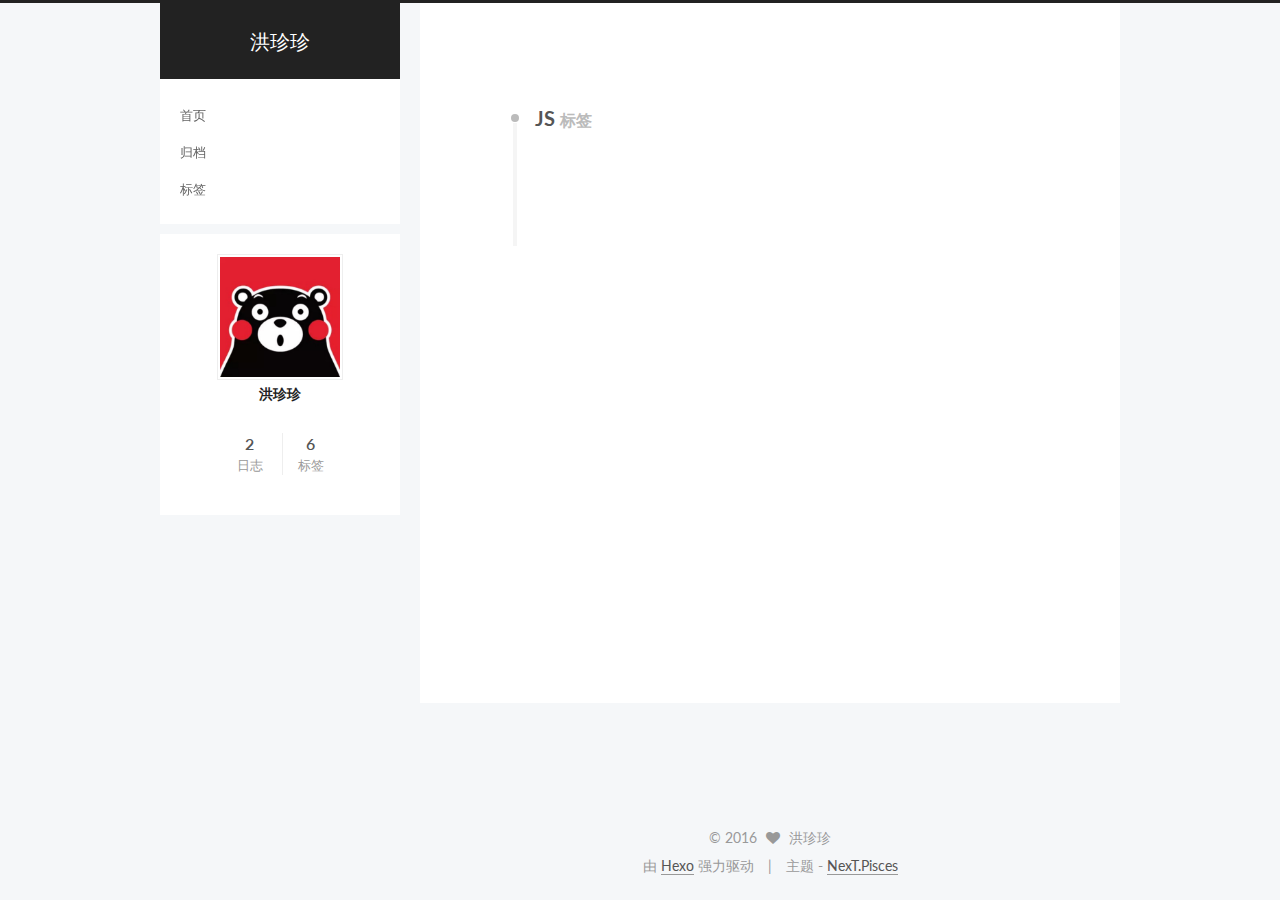
<file: tags/JS/index.html>
<!doctype html>



  


<html class="theme-next pisces use-motion">
<head>
  <meta charset="UTF-8"/>
<meta http-equiv="X-UA-Compatible" content="IE=edge,chrome=1" />
<meta name="viewport" content="width=device-width, initial-scale=1, maximum-scale=1"/>



<meta http-equiv="Cache-Control" content="no-transform" />
<meta http-equiv="Cache-Control" content="no-siteapp" />












  
  
  <link href="/lib/fancybox/source/jquery.fancybox.css?v=2.1.5" rel="stylesheet" type="text/css" />




  
  
  
  

  
    
    
  

  

  

  

  

  
    
    
    <link href="//fonts.googleapis.com/css?family=Lato:300,300italic,400,400italic,700,700italic&subset=latin,latin-ext" rel="stylesheet" type="text/css">
  






<link href="/lib/font-awesome/css/font-awesome.min.css?v=4.4.0" rel="stylesheet" type="text/css" />

<link href="/css/main.css?v=5.0.2" rel="stylesheet" type="text/css" />


  <meta name="keywords" content="Hexo, NexT" />








  <link rel="shortcut icon" type="image/x-icon" href="/favicon.ico?v=5.0.2" />






<meta property="og:type" content="website">
<meta property="og:title" content="洪珍珍">
<meta property="og:url" content="http://yoursite.com/tags/JS/index.html">
<meta property="og:site_name" content="洪珍珍">
<meta name="twitter:card" content="summary">
<meta name="twitter:title" content="洪珍珍">



<script type="text/javascript" id="hexo.configuration">
  var NexT = window.NexT || {};
  var CONFIG = {
    scheme: 'Pisces',
    sidebar: {"position":"left","display":"post"},
    fancybox: true,
    motion: true,
    duoshuo: {
      userId: '0',
      author: '博主'
    }
  };
</script>




  <link rel="canonical" href="http://yoursite.com/tags/JS/"/>


  <title> 标签: JS | 洪珍珍 </title>
</head>

<body itemscope itemtype="//schema.org/WebPage" lang="zh-Hans">

  










  
  
    
  

  <div class="container one-collumn sidebar-position-left  ">
    <div class="headband"></div>

    <header id="header" class="header" itemscope itemtype="//schema.org/WPHeader">
      <div class="header-inner"><div class="site-meta ">
  

  <div class="custom-logo-site-title">
    <a href="/"  class="brand" rel="start">
      <span class="logo-line-before"><i></i></span>
      <span class="site-title">洪珍珍</span>
      <span class="logo-line-after"><i></i></span>
    </a>
  </div>
  <p class="site-subtitle"></p>
</div>

<div class="site-nav-toggle">
  <button>
    <span class="btn-bar"></span>
    <span class="btn-bar"></span>
    <span class="btn-bar"></span>
  </button>
</div>

<nav class="site-nav">
  

  
    <ul id="menu" class="menu">
      
        
        <li class="menu-item menu-item-home">
          <a href="/" rel="section">
            
            首页
          </a>
        </li>
      
        
        <li class="menu-item menu-item-archives">
          <a href="/archives" rel="section">
            
            归档
          </a>
        </li>
      
        
        <li class="menu-item menu-item-tags">
          <a href="/tags" rel="section">
            
            标签
          </a>
        </li>
      

      
    </ul>
  

  
</nav>

 </div>
    </header>

    <main id="main" class="main">
      <div class="main-inner">
        <div class="content-wrap">
          <div id="content" class="content">
            

  <div id="posts" class="posts-collapse">
    <div class="collection-title">
      <h2 >
        JS
        <small>标签</small>
      </h2>
    </div>

    
      

  <article class="post post-type-normal" itemscope itemtype="//schema.org/Article">
    <header class="post-header">

      <h1 class="post-title">
        
            <a class="post-title-link" href="/2016/11/01/text/" itemprop="url">
              
                <span itemprop="name">测试</span>
              
            </a>
        
      </h1>

      <div class="post-meta">
        <time class="post-time" itemprop="dateCreated"
              datetime="2016-11-01T22:58:55+08:00"
              content="2016-11-01" >
          11-01
        </time>
      </div>

    </header>
  </article>


    
  </div>

  


          </div>
          


          

        </div>
        
          
  
  <div class="sidebar-toggle">
    <div class="sidebar-toggle-line-wrap">
      <span class="sidebar-toggle-line sidebar-toggle-line-first"></span>
      <span class="sidebar-toggle-line sidebar-toggle-line-middle"></span>
      <span class="sidebar-toggle-line sidebar-toggle-line-last"></span>
    </div>
  </div>

  <aside id="sidebar" class="sidebar">
    <div class="sidebar-inner">

      

      

      <section class="site-overview sidebar-panel  sidebar-panel-active ">
        <div class="site-author motion-element" itemprop="author" itemscope itemtype="//schema.org/Person">
          <img class="site-author-image" itemprop="image"
               src="/uploads/xiong.jpeg"
               alt="洪珍珍" />
          <p class="site-author-name" itemprop="name">洪珍珍</p>
          <p class="site-description motion-element" itemprop="description"></p>
        </div>
        <nav class="site-state motion-element">
          <div class="site-state-item site-state-posts">
            <a href="/archives">
              <span class="site-state-item-count">2</span>
              <span class="site-state-item-name">日志</span>
            </a>
          </div>

          

          
            <div class="site-state-item site-state-tags">
              <a href="/tags">
                <span class="site-state-item-count">6</span>
                <span class="site-state-item-name">标签</span>
              </a>
            </div>
          

        </nav>

        

        <div class="links-of-author motion-element">
          
        </div>

        
        

        
        

      </section>

      

    </div>
  </aside>


        
      </div>
    </main>

    <footer id="footer" class="footer">
      <div class="footer-inner">
        <div class="copyright" >
  
  &copy; 
  <span itemprop="copyrightYear">2016</span>
  <span class="with-love">
    <i class="fa fa-heart"></i>
  </span>
  <span class="author" itemprop="copyrightHolder">洪珍珍</span>
</div>

<div class="powered-by">
  由 <a class="theme-link" href="https://hexo.io">Hexo</a> 强力驱动
</div>

<div class="theme-info">
  主题 -
  <a class="theme-link" href="https://github.com/iissnan/hexo-theme-next">
    NexT.Pisces
  </a>
</div>

        

        
      </div>
    </footer>

    <div class="back-to-top">
      <i class="fa fa-arrow-up"></i>
    </div>
  </div>

  

<script type="text/javascript">
  if (Object.prototype.toString.call(window.Promise) !== '[object Function]') {
    window.Promise = null;
  }
</script>









  



  
  <script type="text/javascript" src="/lib/jquery/index.js?v=2.1.3"></script>

  
  <script type="text/javascript" src="/lib/fastclick/lib/fastclick.min.js?v=1.0.6"></script>

  
  <script type="text/javascript" src="/lib/jquery_lazyload/jquery.lazyload.js?v=1.9.7"></script>

  
  <script type="text/javascript" src="/lib/velocity/velocity.min.js?v=1.2.1"></script>

  
  <script type="text/javascript" src="/lib/velocity/velocity.ui.min.js?v=1.2.1"></script>

  
  <script type="text/javascript" src="/lib/fancybox/source/jquery.fancybox.pack.js?v=2.1.5"></script>


  


  <script type="text/javascript" src="/js/src/utils.js?v=5.0.2"></script>

  <script type="text/javascript" src="/js/src/motion.js?v=5.0.2"></script>



  
  


  <script type="text/javascript" src="/js/src/affix.js?v=5.0.2"></script>

  <script type="text/javascript" src="/js/src/schemes/pisces.js?v=5.0.2"></script>



  

  


  <script type="text/javascript" src="/js/src/bootstrap.js?v=5.0.2"></script>



  



  




  
  

  

  

  

  


</body>
</html>
</file>
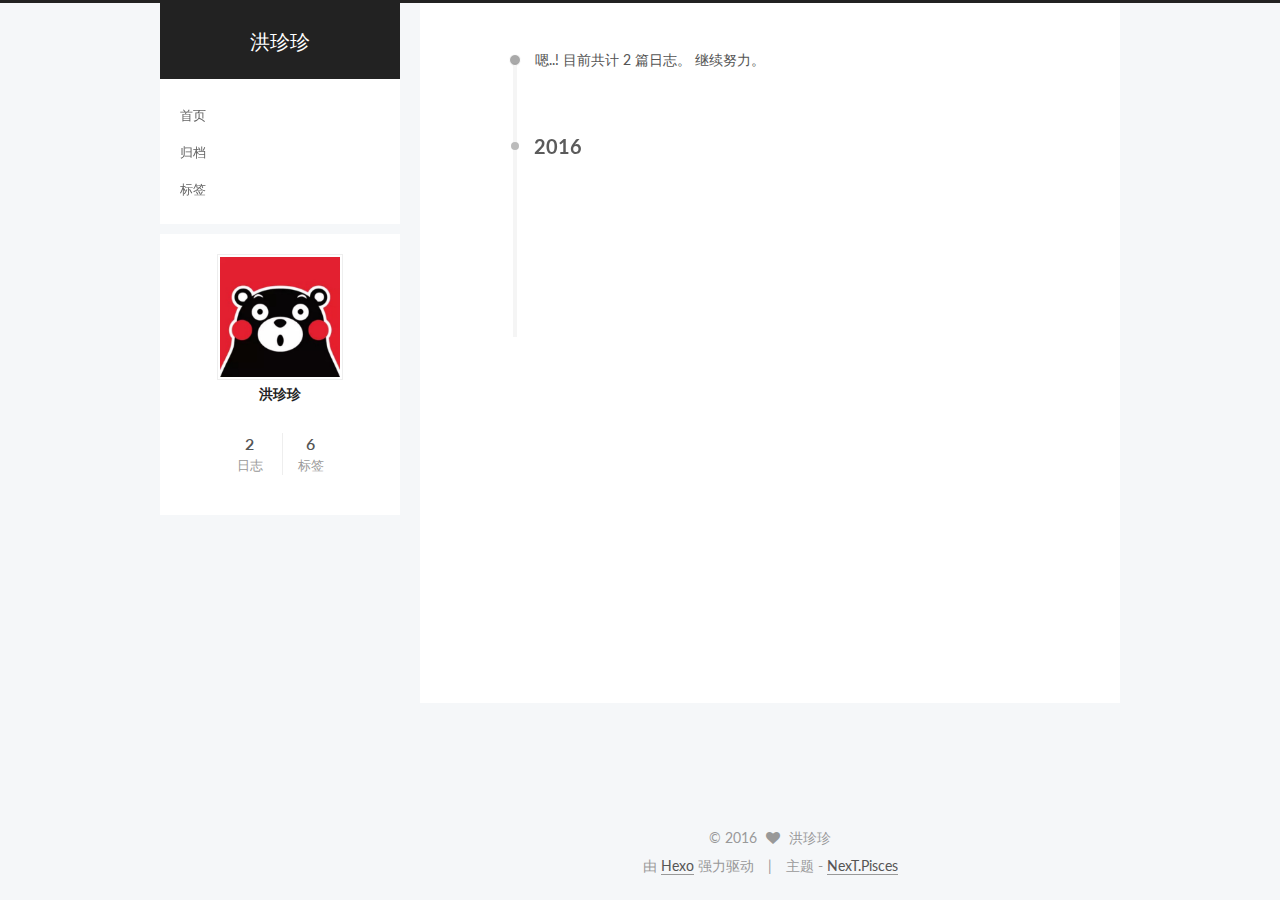
<file: archives/2016/11/index.html>
<!doctype html>



  


<html class="theme-next pisces use-motion">
<head>
  <meta charset="UTF-8"/>
<meta http-equiv="X-UA-Compatible" content="IE=edge,chrome=1" />
<meta name="viewport" content="width=device-width, initial-scale=1, maximum-scale=1"/>



<meta http-equiv="Cache-Control" content="no-transform" />
<meta http-equiv="Cache-Control" content="no-siteapp" />












  
  
  <link href="/lib/fancybox/source/jquery.fancybox.css?v=2.1.5" rel="stylesheet" type="text/css" />




  
  
  
  

  
    
    
  

  

  

  

  

  
    
    
    <link href="//fonts.googleapis.com/css?family=Lato:300,300italic,400,400italic,700,700italic&subset=latin,latin-ext" rel="stylesheet" type="text/css">
  






<link href="/lib/font-awesome/css/font-awesome.min.css?v=4.4.0" rel="stylesheet" type="text/css" />

<link href="/css/main.css?v=5.0.2" rel="stylesheet" type="text/css" />


  <meta name="keywords" content="Hexo, NexT" />








  <link rel="shortcut icon" type="image/x-icon" href="/favicon.ico?v=5.0.2" />






<meta property="og:type" content="website">
<meta property="og:title" content="洪珍珍">
<meta property="og:url" content="http://yoursite.com/archives/2016/11/index.html">
<meta property="og:site_name" content="洪珍珍">
<meta name="twitter:card" content="summary">
<meta name="twitter:title" content="洪珍珍">



<script type="text/javascript" id="hexo.configuration">
  var NexT = window.NexT || {};
  var CONFIG = {
    scheme: 'Pisces',
    sidebar: {"position":"left","display":"post"},
    fancybox: true,
    motion: true,
    duoshuo: {
      userId: '0',
      author: '博主'
    }
  };
</script>




  <link rel="canonical" href="http://yoursite.com/archives/2016/11/"/>


  <title> 归档 | 洪珍珍 </title>
</head>

<body itemscope itemtype="//schema.org/WebPage" lang="zh-Hans">

  










  
  
    
  

  <div class="container one-collumn sidebar-position-left  page-archive  ">
    <div class="headband"></div>

    <header id="header" class="header" itemscope itemtype="//schema.org/WPHeader">
      <div class="header-inner"><div class="site-meta ">
  

  <div class="custom-logo-site-title">
    <a href="/"  class="brand" rel="start">
      <span class="logo-line-before"><i></i></span>
      <span class="site-title">洪珍珍</span>
      <span class="logo-line-after"><i></i></span>
    </a>
  </div>
  <p class="site-subtitle"></p>
</div>

<div class="site-nav-toggle">
  <button>
    <span class="btn-bar"></span>
    <span class="btn-bar"></span>
    <span class="btn-bar"></span>
  </button>
</div>

<nav class="site-nav">
  

  
    <ul id="menu" class="menu">
      
        
        <li class="menu-item menu-item-home">
          <a href="/" rel="section">
            
            首页
          </a>
        </li>
      
        
        <li class="menu-item menu-item-archives">
          <a href="/archives" rel="section">
            
            归档
          </a>
        </li>
      
        
        <li class="menu-item menu-item-tags">
          <a href="/tags" rel="section">
            
            标签
          </a>
        </li>
      

      
    </ul>
  

  
</nav>

 </div>
    </header>

    <main id="main" class="main">
      <div class="main-inner">
        <div class="content-wrap">
          <div id="content" class="content">
            

  <section id="posts" class="posts-collapse">
    <span class="archive-move-on"></span>

    <span class="archive-page-counter">
      
      
      
        
      
      嗯..! 目前共计 2 篇日志。 继续努力。
    </span>

    

      
      
      

      
        
        <div class="collection-title">
          <h2 class="archive-year motion-element" id="archive-year-2016">2016</h2>
        </div>
      
      

      

  <article class="post post-type-normal" itemscope itemtype="//schema.org/Article">
    <header class="post-header">

      <h1 class="post-title">
        
            <a class="post-title-link" href="/2016/11/02/ES6/" itemprop="url">
              
                <span itemprop="name">ES6</span>
              
            </a>
        
      </h1>

      <div class="post-meta">
        <time class="post-time" itemprop="dateCreated"
              datetime="2016-11-02T21:50:24+08:00"
              content="2016-11-02" >
          11-02
        </time>
      </div>

    </header>
  </article>



    

      
      
      

      
      

      

  <article class="post post-type-normal" itemscope itemtype="//schema.org/Article">
    <header class="post-header">

      <h1 class="post-title">
        
            <a class="post-title-link" href="/2016/11/01/text/" itemprop="url">
              
                <span itemprop="name">测试</span>
              
            </a>
        
      </h1>

      <div class="post-meta">
        <time class="post-time" itemprop="dateCreated"
              datetime="2016-11-01T22:58:55+08:00"
              content="2016-11-01" >
          11-01
        </time>
      </div>

    </header>
  </article>



    

  </section>

  



          </div>
          


          

        </div>
        
          
  
  <div class="sidebar-toggle">
    <div class="sidebar-toggle-line-wrap">
      <span class="sidebar-toggle-line sidebar-toggle-line-first"></span>
      <span class="sidebar-toggle-line sidebar-toggle-line-middle"></span>
      <span class="sidebar-toggle-line sidebar-toggle-line-last"></span>
    </div>
  </div>

  <aside id="sidebar" class="sidebar">
    <div class="sidebar-inner">

      

      

      <section class="site-overview sidebar-panel  sidebar-panel-active ">
        <div class="site-author motion-element" itemprop="author" itemscope itemtype="//schema.org/Person">
          <img class="site-author-image" itemprop="image"
               src="/uploads/xiong.jpeg"
               alt="洪珍珍" />
          <p class="site-author-name" itemprop="name">洪珍珍</p>
          <p class="site-description motion-element" itemprop="description"></p>
        </div>
        <nav class="site-state motion-element">
          <div class="site-state-item site-state-posts">
            <a href="/archives">
              <span class="site-state-item-count">2</span>
              <span class="site-state-item-name">日志</span>
            </a>
          </div>

          

          
            <div class="site-state-item site-state-tags">
              <a href="/tags">
                <span class="site-state-item-count">6</span>
                <span class="site-state-item-name">标签</span>
              </a>
            </div>
          

        </nav>

        

        <div class="links-of-author motion-element">
          
        </div>

        
        

        
        

      </section>

      

    </div>
  </aside>


        
      </div>
    </main>

    <footer id="footer" class="footer">
      <div class="footer-inner">
        <div class="copyright" >
  
  &copy; 
  <span itemprop="copyrightYear">2016</span>
  <span class="with-love">
    <i class="fa fa-heart"></i>
  </span>
  <span class="author" itemprop="copyrightHolder">洪珍珍</span>
</div>

<div class="powered-by">
  由 <a class="theme-link" href="https://hexo.io">Hexo</a> 强力驱动
</div>

<div class="theme-info">
  主题 -
  <a class="theme-link" href="https://github.com/iissnan/hexo-theme-next">
    NexT.Pisces
  </a>
</div>

        

        
      </div>
    </footer>

    <div class="back-to-top">
      <i class="fa fa-arrow-up"></i>
    </div>
  </div>

  

<script type="text/javascript">
  if (Object.prototype.toString.call(window.Promise) !== '[object Function]') {
    window.Promise = null;
  }
</script>









  



  
  <script type="text/javascript" src="/lib/jquery/index.js?v=2.1.3"></script>

  
  <script type="text/javascript" src="/lib/fastclick/lib/fastclick.min.js?v=1.0.6"></script>

  
  <script type="text/javascript" src="/lib/jquery_lazyload/jquery.lazyload.js?v=1.9.7"></script>

  
  <script type="text/javascript" src="/lib/velocity/velocity.min.js?v=1.2.1"></script>

  
  <script type="text/javascript" src="/lib/velocity/velocity.ui.min.js?v=1.2.1"></script>

  
  <script type="text/javascript" src="/lib/fancybox/source/jquery.fancybox.pack.js?v=2.1.5"></script>


  


  <script type="text/javascript" src="/js/src/utils.js?v=5.0.2"></script>

  <script type="text/javascript" src="/js/src/motion.js?v=5.0.2"></script>



  
  


  <script type="text/javascript" src="/js/src/affix.js?v=5.0.2"></script>

  <script type="text/javascript" src="/js/src/schemes/pisces.js?v=5.0.2"></script>



  
  
    <script type="text/javascript" id="motion.page.archive">
      $('.archive-year').velocity('transition.slideLeftIn');
    </script>
  


  


  <script type="text/javascript" src="/js/src/bootstrap.js?v=5.0.2"></script>



  



  




  
  

  

  

  

  


</body>
</html>
</file>
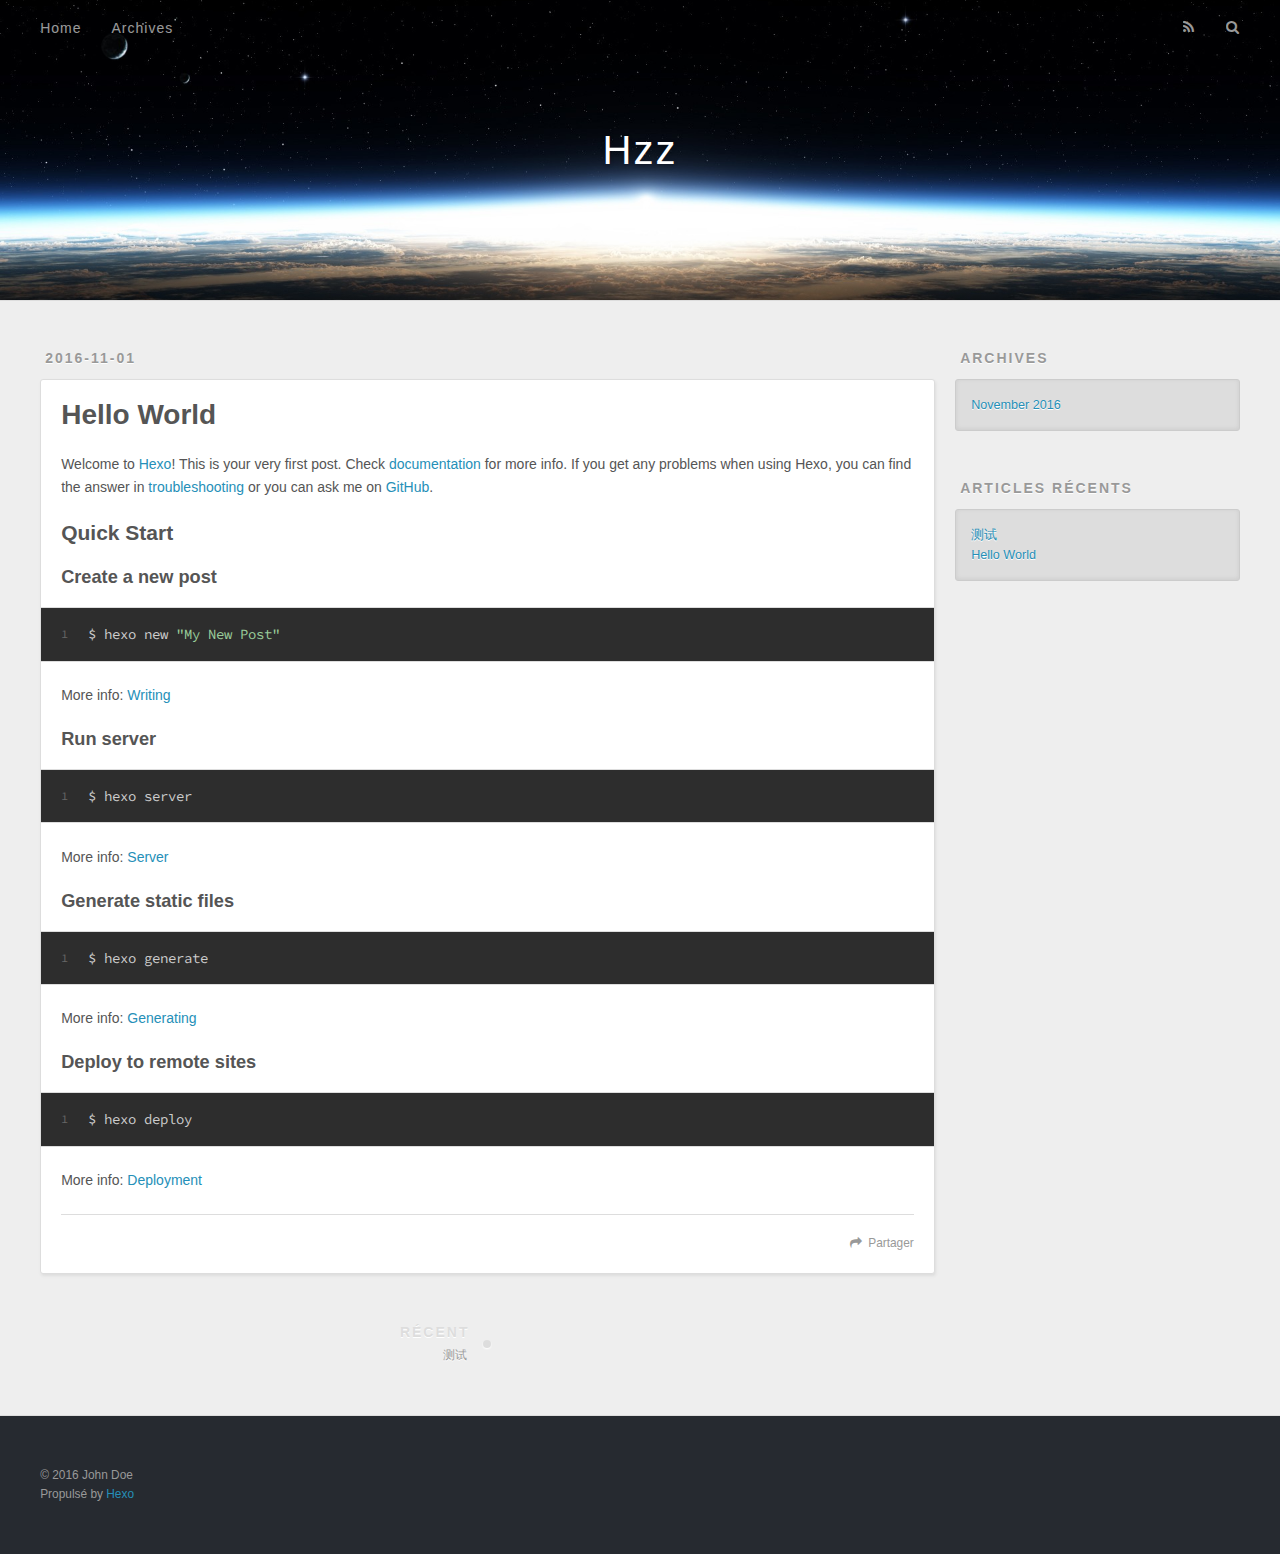
<file: 2016/11/01/hello-world/index.html>
<!DOCTYPE html>
<html>
<head>
  <meta charset="utf-8">
  
  <title>Hello World | Hzz</title>
  <meta name="viewport" content="width=device-width, initial-scale=1, maximum-scale=1">
  <meta name="description" content="Welcome to Hexo! This is your very first post. Check documentation for more info. If you get any problems when using Hexo, you can find the answer in troubleshooting or you can ask me on GitHub.
Quick">
<meta property="og:type" content="article">
<meta property="og:title" content="Hello World">
<meta property="og:url" content="http://yoursite.com/2016/11/01/hello-world/index.html">
<meta property="og:site_name" content="Hzz">
<meta property="og:description" content="Welcome to Hexo! This is your very first post. Check documentation for more info. If you get any problems when using Hexo, you can find the answer in troubleshooting or you can ask me on GitHub.
Quick">
<meta property="og:updated_time" content="2016-11-01T14:37:30.412Z">
<meta name="twitter:card" content="summary">
<meta name="twitter:title" content="Hello World">
<meta name="twitter:description" content="Welcome to Hexo! This is your very first post. Check documentation for more info. If you get any problems when using Hexo, you can find the answer in troubleshooting or you can ask me on GitHub.
Quick">
  
    <link rel="alternate" href="/atom.xml" title="Hzz" type="application/atom+xml">
  
  
    <link rel="icon" href="/favicon.png">
  
  
    <link href="//fonts.googleapis.com/css?family=Source+Code+Pro" rel="stylesheet" type="text/css">
  
  <link rel="stylesheet" href="/css/style.css">
  

</head>

<body>
  <div id="container">
    <div id="wrap">
      <header id="header">
  <div id="banner"></div>
  <div id="header-outer" class="outer">
    <div id="header-title" class="inner">
      <h1 id="logo-wrap">
        <a href="/" id="logo">Hzz</a>
      </h1>
      
    </div>
    <div id="header-inner" class="inner">
      <nav id="main-nav">
        <a id="main-nav-toggle" class="nav-icon"></a>
        
          <a class="main-nav-link" href="/">Home</a>
        
          <a class="main-nav-link" href="/archives">Archives</a>
        
      </nav>
      <nav id="sub-nav">
        
          <a id="nav-rss-link" class="nav-icon" href="/atom.xml" title="Flux RSS"></a>
        
        <a id="nav-search-btn" class="nav-icon" title="Rechercher"></a>
      </nav>
      <div id="search-form-wrap">
        <form action="//google.com/search" method="get" accept-charset="UTF-8" class="search-form"><input type="search" name="q" results="0" class="search-form-input" placeholder="Search"><button type="submit" class="search-form-submit">&#xF002;</button><input type="hidden" name="sitesearch" value="http://yoursite.com"></form>
      </div>
    </div>
  </div>
</header>
      <div class="outer">
        <section id="main"><article id="post-hello-world" class="article article-type-post" itemscope itemprop="blogPost">
  <div class="article-meta">
    <a href="/2016/11/01/hello-world/" class="article-date">
  <time datetime="2016-11-01T14:37:30.412Z" itemprop="datePublished">2016-11-01</time>
</a>
    
  </div>
  <div class="article-inner">
    
    
      <header class="article-header">
        
  
    <h1 class="article-title" itemprop="name">
      Hello World
    </h1>
  

      </header>
    
    <div class="article-entry" itemprop="articleBody">
      
        <p>Welcome to <a href="https://hexo.io/" target="_blank" rel="external">Hexo</a>! This is your very first post. Check <a href="https://hexo.io/docs/" target="_blank" rel="external">documentation</a> for more info. If you get any problems when using Hexo, you can find the answer in <a href="https://hexo.io/docs/troubleshooting.html" target="_blank" rel="external">troubleshooting</a> or you can ask me on <a href="https://github.com/hexojs/hexo/issues" target="_blank" rel="external">GitHub</a>.</p>
<h2 id="Quick-Start"><a href="#Quick-Start" class="headerlink" title="Quick Start"></a>Quick Start</h2><h3 id="Create-a-new-post"><a href="#Create-a-new-post" class="headerlink" title="Create a new post"></a>Create a new post</h3><figure class="highlight bash"><table><tr><td class="gutter"><pre><div class="line">1</div></pre></td><td class="code"><pre><div class="line">$ hexo new <span class="string">"My New Post"</span></div></pre></td></tr></table></figure>
<p>More info: <a href="https://hexo.io/docs/writing.html" target="_blank" rel="external">Writing</a></p>
<h3 id="Run-server"><a href="#Run-server" class="headerlink" title="Run server"></a>Run server</h3><figure class="highlight bash"><table><tr><td class="gutter"><pre><div class="line">1</div></pre></td><td class="code"><pre><div class="line">$ hexo server</div></pre></td></tr></table></figure>
<p>More info: <a href="https://hexo.io/docs/server.html" target="_blank" rel="external">Server</a></p>
<h3 id="Generate-static-files"><a href="#Generate-static-files" class="headerlink" title="Generate static files"></a>Generate static files</h3><figure class="highlight bash"><table><tr><td class="gutter"><pre><div class="line">1</div></pre></td><td class="code"><pre><div class="line">$ hexo generate</div></pre></td></tr></table></figure>
<p>More info: <a href="https://hexo.io/docs/generating.html" target="_blank" rel="external">Generating</a></p>
<h3 id="Deploy-to-remote-sites"><a href="#Deploy-to-remote-sites" class="headerlink" title="Deploy to remote sites"></a>Deploy to remote sites</h3><figure class="highlight bash"><table><tr><td class="gutter"><pre><div class="line">1</div></pre></td><td class="code"><pre><div class="line">$ hexo deploy</div></pre></td></tr></table></figure>
<p>More info: <a href="https://hexo.io/docs/deployment.html" target="_blank" rel="external">Deployment</a></p>

      
    </div>
    <footer class="article-footer">
      <a data-url="http://yoursite.com/2016/11/01/hello-world/" data-id="ciuzokv4k0000ikr01dc495b4" class="article-share-link">Partager</a>
      
      
    </footer>
  </div>
  
    
<nav id="article-nav">
  
    <a href="/2016/11/01/text/" id="article-nav-newer" class="article-nav-link-wrap">
      <strong class="article-nav-caption">Récent</strong>
      <div class="article-nav-title">
        
          测试
        
      </div>
    </a>
  
  
</nav>

  
</article>

</section>
        
          <aside id="sidebar">
  
    

  
    

  
    
  
    
  <div class="widget-wrap">
    <h3 class="widget-title">Archives</h3>
    <div class="widget">
      <ul class="archive-list"><li class="archive-list-item"><a class="archive-list-link" href="/archives/2016/11/">November 2016</a></li></ul>
    </div>
  </div>


  
    
  <div class="widget-wrap">
    <h3 class="widget-title">Articles récents</h3>
    <div class="widget">
      <ul>
        
          <li>
            <a href="/2016/11/01/text/">测试</a>
          </li>
        
          <li>
            <a href="/2016/11/01/hello-world/">Hello World</a>
          </li>
        
      </ul>
    </div>
  </div>

  
</aside>
        
      </div>
      <footer id="footer">
  
  <div class="outer">
    <div id="footer-info" class="inner">
      &copy; 2016 John Doe<br>
      Propulsé by <a href="http://hexo.io/" target="_blank">Hexo</a>
    </div>
  </div>
</footer>
    </div>
    <nav id="mobile-nav">
  
    <a href="/" class="mobile-nav-link">Home</a>
  
    <a href="/archives" class="mobile-nav-link">Archives</a>
  
</nav>
    

<script src="//ajax.googleapis.com/ajax/libs/jquery/2.0.3/jquery.min.js"></script>


  <link rel="stylesheet" href="/fancybox/jquery.fancybox.css">
  <script src="/fancybox/jquery.fancybox.pack.js"></script>


<script src="/js/script.js"></script>

  </div>
</body>
</html>
</file>
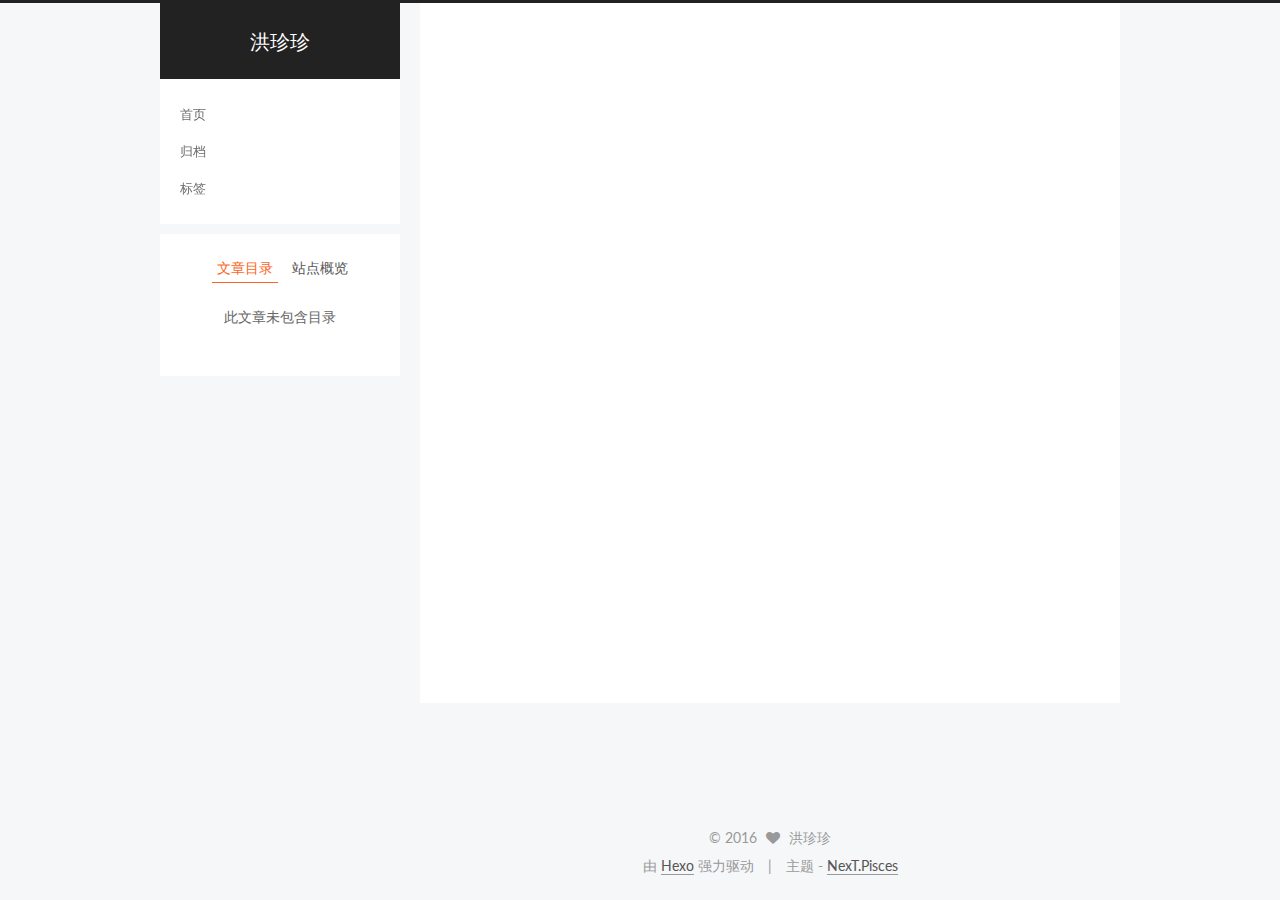
<file: 2016/11/01/text/index.html>
<!doctype html>



  


<html class="theme-next pisces use-motion">
<head>
  <meta charset="UTF-8"/>
<meta http-equiv="X-UA-Compatible" content="IE=edge,chrome=1" />
<meta name="viewport" content="width=device-width, initial-scale=1, maximum-scale=1"/>



<meta http-equiv="Cache-Control" content="no-transform" />
<meta http-equiv="Cache-Control" content="no-siteapp" />












  
  
  <link href="/lib/fancybox/source/jquery.fancybox.css?v=2.1.5" rel="stylesheet" type="text/css" />




  
  
  
  

  
    
    
  

  

  

  

  

  
    
    
    <link href="//fonts.googleapis.com/css?family=Lato:300,300italic,400,400italic,700,700italic&subset=latin,latin-ext" rel="stylesheet" type="text/css">
  






<link href="/lib/font-awesome/css/font-awesome.min.css?v=4.4.0" rel="stylesheet" type="text/css" />

<link href="/css/main.css?v=5.0.2" rel="stylesheet" type="text/css" />


  <meta name="keywords" content="JS," />








  <link rel="shortcut icon" type="image/x-icon" href="/favicon.ico?v=5.0.2" />






<meta property="og:type" content="article">
<meta property="og:title" content="测试">
<meta property="og:url" content="http://yoursite.com/2016/11/01/text/index.html">
<meta property="og:site_name" content="洪珍珍">
<meta property="og:updated_time" content="2016-11-04T14:29:49.596Z">
<meta name="twitter:card" content="summary">
<meta name="twitter:title" content="测试">



<script type="text/javascript" id="hexo.configuration">
  var NexT = window.NexT || {};
  var CONFIG = {
    scheme: 'Pisces',
    sidebar: {"position":"left","display":"post"},
    fancybox: true,
    motion: true,
    duoshuo: {
      userId: '0',
      author: '博主'
    }
  };
</script>




  <link rel="canonical" href="http://yoursite.com/2016/11/01/text/"/>


  <title> 测试 | 洪珍珍 </title>
</head>

<body itemscope itemtype="//schema.org/WebPage" lang="zh-Hans">

  










  
  
    
  

  <div class="container one-collumn sidebar-position-left page-post-detail ">
    <div class="headband"></div>

    <header id="header" class="header" itemscope itemtype="//schema.org/WPHeader">
      <div class="header-inner"><div class="site-meta ">
  

  <div class="custom-logo-site-title">
    <a href="/"  class="brand" rel="start">
      <span class="logo-line-before"><i></i></span>
      <span class="site-title">洪珍珍</span>
      <span class="logo-line-after"><i></i></span>
    </a>
  </div>
  <p class="site-subtitle"></p>
</div>

<div class="site-nav-toggle">
  <button>
    <span class="btn-bar"></span>
    <span class="btn-bar"></span>
    <span class="btn-bar"></span>
  </button>
</div>

<nav class="site-nav">
  

  
    <ul id="menu" class="menu">
      
        
        <li class="menu-item menu-item-home">
          <a href="/" rel="section">
            
            首页
          </a>
        </li>
      
        
        <li class="menu-item menu-item-archives">
          <a href="/archives" rel="section">
            
            归档
          </a>
        </li>
      
        
        <li class="menu-item menu-item-tags">
          <a href="/tags" rel="section">
            
            标签
          </a>
        </li>
      

      
    </ul>
  

  
</nav>

 </div>
    </header>

    <main id="main" class="main">
      <div class="main-inner">
        <div class="content-wrap">
          <div id="content" class="content">
            

  <div id="posts" class="posts-expand">
    

  
  

  
  
  

  <article class="post post-type-normal " itemscope itemtype="//schema.org/Article">

    
      <header class="post-header">

        
        
          <h1 class="post-title" itemprop="name headline">
            
            
              
                测试
              
            
          </h1>
        

        <div class="post-meta">
          <span class="post-time">
            <span class="post-meta-item-icon">
              <i class="fa fa-calendar-o"></i>
            </span>
            <span class="post-meta-item-text">发表于</span>
            <time itemprop="dateCreated" datetime="2016-11-01T22:58:55+08:00" content="2016-11-01">
              2016-11-01
            </time>
          </span>

          

          
            
          

          

          
          

          
        </div>
      </header>
    


    <div class="post-body" itemprop="articleBody">

      
      

      
        
      
    </div>

    <div>
      
        

      
    </div>

    <div>
      
        

      
    </div>

    <footer class="post-footer">
      
        <div class="post-tags">
          
            <a href="/tags/JS/" rel="tag">#JS</a>
          
        </div>
      

      
        <div class="post-nav">
          <div class="post-nav-next post-nav-item">
            
          </div>

          <div class="post-nav-prev post-nav-item">
            
              <a href="/2016/11/02/ES6/" rel="prev" title="ES6">
                ES6 <i class="fa fa-chevron-right"></i>
              </a>
            
          </div>
        </div>
      

      
      
    </footer>
  </article>



    <div class="post-spread">
      
    </div>
  </div>


          </div>
          


          
  <div class="comments" id="comments">
    
  </div>


        </div>
        
          
  
  <div class="sidebar-toggle">
    <div class="sidebar-toggle-line-wrap">
      <span class="sidebar-toggle-line sidebar-toggle-line-first"></span>
      <span class="sidebar-toggle-line sidebar-toggle-line-middle"></span>
      <span class="sidebar-toggle-line sidebar-toggle-line-last"></span>
    </div>
  </div>

  <aside id="sidebar" class="sidebar">
    <div class="sidebar-inner">

      

      
        <ul class="sidebar-nav motion-element">
          <li class="sidebar-nav-toc sidebar-nav-active" data-target="post-toc-wrap" >
            文章目录
          </li>
          <li class="sidebar-nav-overview" data-target="site-overview">
            站点概览
          </li>
        </ul>
      

      <section class="site-overview sidebar-panel ">
        <div class="site-author motion-element" itemprop="author" itemscope itemtype="//schema.org/Person">
          <img class="site-author-image" itemprop="image"
               src="/uploads/xiong.jpeg"
               alt="洪珍珍" />
          <p class="site-author-name" itemprop="name">洪珍珍</p>
          <p class="site-description motion-element" itemprop="description"></p>
        </div>
        <nav class="site-state motion-element">
          <div class="site-state-item site-state-posts">
            <a href="/archives">
              <span class="site-state-item-count">2</span>
              <span class="site-state-item-name">日志</span>
            </a>
          </div>

          

          
            <div class="site-state-item site-state-tags">
              <a href="/tags">
                <span class="site-state-item-count">6</span>
                <span class="site-state-item-name">标签</span>
              </a>
            </div>
          

        </nav>

        

        <div class="links-of-author motion-element">
          
        </div>

        
        

        
        

      </section>

      
        <section class="post-toc-wrap motion-element sidebar-panel sidebar-panel-active">
          <div class="post-toc">
            
              
            
            
              <p class="post-toc-empty">此文章未包含目录</p>
            
          </div>
        </section>
      

    </div>
  </aside>


        
      </div>
    </main>

    <footer id="footer" class="footer">
      <div class="footer-inner">
        <div class="copyright" >
  
  &copy; 
  <span itemprop="copyrightYear">2016</span>
  <span class="with-love">
    <i class="fa fa-heart"></i>
  </span>
  <span class="author" itemprop="copyrightHolder">洪珍珍</span>
</div>

<div class="powered-by">
  由 <a class="theme-link" href="https://hexo.io">Hexo</a> 强力驱动
</div>

<div class="theme-info">
  主题 -
  <a class="theme-link" href="https://github.com/iissnan/hexo-theme-next">
    NexT.Pisces
  </a>
</div>

        

        
      </div>
    </footer>

    <div class="back-to-top">
      <i class="fa fa-arrow-up"></i>
    </div>
  </div>

  

<script type="text/javascript">
  if (Object.prototype.toString.call(window.Promise) !== '[object Function]') {
    window.Promise = null;
  }
</script>









  



  
  <script type="text/javascript" src="/lib/jquery/index.js?v=2.1.3"></script>

  
  <script type="text/javascript" src="/lib/fastclick/lib/fastclick.min.js?v=1.0.6"></script>

  
  <script type="text/javascript" src="/lib/jquery_lazyload/jquery.lazyload.js?v=1.9.7"></script>

  
  <script type="text/javascript" src="/lib/velocity/velocity.min.js?v=1.2.1"></script>

  
  <script type="text/javascript" src="/lib/velocity/velocity.ui.min.js?v=1.2.1"></script>

  
  <script type="text/javascript" src="/lib/fancybox/source/jquery.fancybox.pack.js?v=2.1.5"></script>


  


  <script type="text/javascript" src="/js/src/utils.js?v=5.0.2"></script>

  <script type="text/javascript" src="/js/src/motion.js?v=5.0.2"></script>



  
  


  <script type="text/javascript" src="/js/src/affix.js?v=5.0.2"></script>

  <script type="text/javascript" src="/js/src/schemes/pisces.js?v=5.0.2"></script>



  
  <script type="text/javascript" src="/js/src/scrollspy.js?v=5.0.2"></script>
<script type="text/javascript" src="/js/src/post-details.js?v=5.0.2"></script>



  


  <script type="text/javascript" src="/js/src/bootstrap.js?v=5.0.2"></script>



  



  




  
  

  

  

  

  


</body>
</html>
</file>
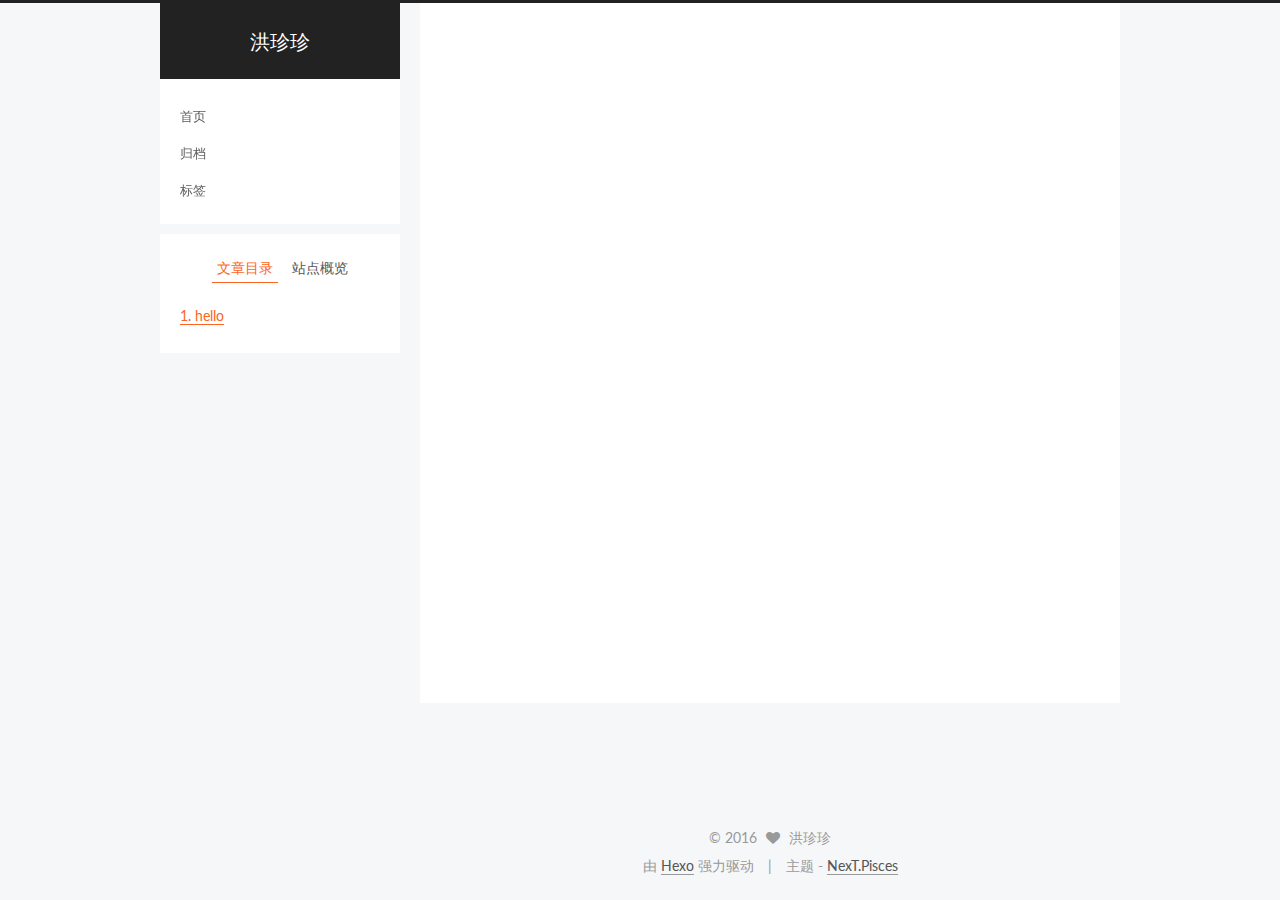
<file: 2016/11/02/ES6/index.html>
<!doctype html>



  


<html class="theme-next pisces use-motion">
<head>
  <meta charset="UTF-8"/>
<meta http-equiv="X-UA-Compatible" content="IE=edge,chrome=1" />
<meta name="viewport" content="width=device-width, initial-scale=1, maximum-scale=1"/>



<meta http-equiv="Cache-Control" content="no-transform" />
<meta http-equiv="Cache-Control" content="no-siteapp" />












  
  
  <link href="/lib/fancybox/source/jquery.fancybox.css?v=2.1.5" rel="stylesheet" type="text/css" />




  
  
  
  

  
    
    
  

  

  

  

  

  
    
    
    <link href="//fonts.googleapis.com/css?family=Lato:300,300italic,400,400italic,700,700italic&subset=latin,latin-ext" rel="stylesheet" type="text/css">
  






<link href="/lib/font-awesome/css/font-awesome.min.css?v=4.4.0" rel="stylesheet" type="text/css" />

<link href="/css/main.css?v=5.0.2" rel="stylesheet" type="text/css" />


  <meta name="keywords" content="ES6," />








  <link rel="shortcut icon" type="image/x-icon" href="/favicon.ico?v=5.0.2" />






<meta name="description" content="hello">
<meta property="og:type" content="article">
<meta property="og:title" content="ES6">
<meta property="og:url" content="http://yoursite.com/2016/11/02/ES6/index.html">
<meta property="og:site_name" content="洪珍珍">
<meta property="og:description" content="hello">
<meta property="og:updated_time" content="2016-11-04T14:29:50.944Z">
<meta name="twitter:card" content="summary">
<meta name="twitter:title" content="ES6">
<meta name="twitter:description" content="hello">



<script type="text/javascript" id="hexo.configuration">
  var NexT = window.NexT || {};
  var CONFIG = {
    scheme: 'Pisces',
    sidebar: {"position":"left","display":"post"},
    fancybox: true,
    motion: true,
    duoshuo: {
      userId: '0',
      author: '博主'
    }
  };
</script>




  <link rel="canonical" href="http://yoursite.com/2016/11/02/ES6/"/>


  <title> ES6 | 洪珍珍 </title>
</head>

<body itemscope itemtype="//schema.org/WebPage" lang="zh-Hans">

  










  
  
    
  

  <div class="container one-collumn sidebar-position-left page-post-detail ">
    <div class="headband"></div>

    <header id="header" class="header" itemscope itemtype="//schema.org/WPHeader">
      <div class="header-inner"><div class="site-meta ">
  

  <div class="custom-logo-site-title">
    <a href="/"  class="brand" rel="start">
      <span class="logo-line-before"><i></i></span>
      <span class="site-title">洪珍珍</span>
      <span class="logo-line-after"><i></i></span>
    </a>
  </div>
  <p class="site-subtitle"></p>
</div>

<div class="site-nav-toggle">
  <button>
    <span class="btn-bar"></span>
    <span class="btn-bar"></span>
    <span class="btn-bar"></span>
  </button>
</div>

<nav class="site-nav">
  

  
    <ul id="menu" class="menu">
      
        
        <li class="menu-item menu-item-home">
          <a href="/" rel="section">
            
            首页
          </a>
        </li>
      
        
        <li class="menu-item menu-item-archives">
          <a href="/archives" rel="section">
            
            归档
          </a>
        </li>
      
        
        <li class="menu-item menu-item-tags">
          <a href="/tags" rel="section">
            
            标签
          </a>
        </li>
      

      
    </ul>
  

  
</nav>

 </div>
    </header>

    <main id="main" class="main">
      <div class="main-inner">
        <div class="content-wrap">
          <div id="content" class="content">
            

  <div id="posts" class="posts-expand">
    

  
  

  
  
  

  <article class="post post-type-normal " itemscope itemtype="//schema.org/Article">

    
      <header class="post-header">

        
        
          <h1 class="post-title" itemprop="name headline">
            
            
              
                ES6
              
            
          </h1>
        

        <div class="post-meta">
          <span class="post-time">
            <span class="post-meta-item-icon">
              <i class="fa fa-calendar-o"></i>
            </span>
            <span class="post-meta-item-text">发表于</span>
            <time itemprop="dateCreated" datetime="2016-11-02T21:50:24+08:00" content="2016-11-02">
              2016-11-02
            </time>
          </span>

          

          
            
          

          

          
          

          
        </div>
      </header>
    


    <div class="post-body" itemprop="articleBody">

      
      

      
        <h1 id="hello"><a href="#hello" class="headerlink" title="hello"></a>hello</h1>
      
    </div>

    <div>
      
        

      
    </div>

    <div>
      
        

      
    </div>

    <footer class="post-footer">
      
        <div class="post-tags">
          
            <a href="/tags/ES6/" rel="tag">#ES6</a>
          
        </div>
      

      
        <div class="post-nav">
          <div class="post-nav-next post-nav-item">
            
              <a href="/2016/11/01/text/" rel="next" title="测试">
                <i class="fa fa-chevron-left"></i> 测试
              </a>
            
          </div>

          <div class="post-nav-prev post-nav-item">
            
          </div>
        </div>
      

      
      
    </footer>
  </article>



    <div class="post-spread">
      
    </div>
  </div>


          </div>
          


          
  <div class="comments" id="comments">
    
  </div>


        </div>
        
          
  
  <div class="sidebar-toggle">
    <div class="sidebar-toggle-line-wrap">
      <span class="sidebar-toggle-line sidebar-toggle-line-first"></span>
      <span class="sidebar-toggle-line sidebar-toggle-line-middle"></span>
      <span class="sidebar-toggle-line sidebar-toggle-line-last"></span>
    </div>
  </div>

  <aside id="sidebar" class="sidebar">
    <div class="sidebar-inner">

      

      
        <ul class="sidebar-nav motion-element">
          <li class="sidebar-nav-toc sidebar-nav-active" data-target="post-toc-wrap" >
            文章目录
          </li>
          <li class="sidebar-nav-overview" data-target="site-overview">
            站点概览
          </li>
        </ul>
      

      <section class="site-overview sidebar-panel ">
        <div class="site-author motion-element" itemprop="author" itemscope itemtype="//schema.org/Person">
          <img class="site-author-image" itemprop="image"
               src="/uploads/xiong.jpeg"
               alt="洪珍珍" />
          <p class="site-author-name" itemprop="name">洪珍珍</p>
          <p class="site-description motion-element" itemprop="description"></p>
        </div>
        <nav class="site-state motion-element">
          <div class="site-state-item site-state-posts">
            <a href="/archives">
              <span class="site-state-item-count">2</span>
              <span class="site-state-item-name">日志</span>
            </a>
          </div>

          

          
            <div class="site-state-item site-state-tags">
              <a href="/tags">
                <span class="site-state-item-count">6</span>
                <span class="site-state-item-name">标签</span>
              </a>
            </div>
          

        </nav>

        

        <div class="links-of-author motion-element">
          
        </div>

        
        

        
        

      </section>

      
        <section class="post-toc-wrap motion-element sidebar-panel sidebar-panel-active">
          <div class="post-toc">
            
              
            
            
              <div class="post-toc-content"><ol class="nav"><li class="nav-item nav-level-1"><a class="nav-link" href="#hello"><span class="nav-number">1.</span> <span class="nav-text">hello</span></a></li></ol></div>
            
          </div>
        </section>
      

    </div>
  </aside>


        
      </div>
    </main>

    <footer id="footer" class="footer">
      <div class="footer-inner">
        <div class="copyright" >
  
  &copy; 
  <span itemprop="copyrightYear">2016</span>
  <span class="with-love">
    <i class="fa fa-heart"></i>
  </span>
  <span class="author" itemprop="copyrightHolder">洪珍珍</span>
</div>

<div class="powered-by">
  由 <a class="theme-link" href="https://hexo.io">Hexo</a> 强力驱动
</div>

<div class="theme-info">
  主题 -
  <a class="theme-link" href="https://github.com/iissnan/hexo-theme-next">
    NexT.Pisces
  </a>
</div>

        

        
      </div>
    </footer>

    <div class="back-to-top">
      <i class="fa fa-arrow-up"></i>
    </div>
  </div>

  

<script type="text/javascript">
  if (Object.prototype.toString.call(window.Promise) !== '[object Function]') {
    window.Promise = null;
  }
</script>









  



  
  <script type="text/javascript" src="/lib/jquery/index.js?v=2.1.3"></script>

  
  <script type="text/javascript" src="/lib/fastclick/lib/fastclick.min.js?v=1.0.6"></script>

  
  <script type="text/javascript" src="/lib/jquery_lazyload/jquery.lazyload.js?v=1.9.7"></script>

  
  <script type="text/javascript" src="/lib/velocity/velocity.min.js?v=1.2.1"></script>

  
  <script type="text/javascript" src="/lib/velocity/velocity.ui.min.js?v=1.2.1"></script>

  
  <script type="text/javascript" src="/lib/fancybox/source/jquery.fancybox.pack.js?v=2.1.5"></script>


  


  <script type="text/javascript" src="/js/src/utils.js?v=5.0.2"></script>

  <script type="text/javascript" src="/js/src/motion.js?v=5.0.2"></script>



  
  


  <script type="text/javascript" src="/js/src/affix.js?v=5.0.2"></script>

  <script type="text/javascript" src="/js/src/schemes/pisces.js?v=5.0.2"></script>



  
  <script type="text/javascript" src="/js/src/scrollspy.js?v=5.0.2"></script>
<script type="text/javascript" src="/js/src/post-details.js?v=5.0.2"></script>



  


  <script type="text/javascript" src="/js/src/bootstrap.js?v=5.0.2"></script>



  



  




  
  

  

  

  

  


</body>
</html>
</file>
<file: css/style.css>
body {
  width: 100%;
}
body:before,
body:after {
  content: "";
  display: table;
}
body:after {
  clear: both;
}
html,
body,
div,
span,
applet,
object,
iframe,
h1,
h2,
h3,
h4,
h5,
h6,
p,
blockquote,
pre,
a,
abbr,
acronym,
address,
big,
cite,
code,
del,
dfn,
em,
img,
ins,
kbd,
q,
s,
samp,
small,
strike,
strong,
sub,
sup,
tt,
var,
dl,
dt,
dd,
ol,
ul,
li,
fieldset,
form,
label,
legend,
table,
caption,
tbody,
tfoot,
thead,
tr,
th,
td {
  margin: 0;
  padding: 0;
  border: 0;
  outline: 0;
  font-weight: inherit;
  font-style: inherit;
  font-family: inherit;
  font-size: 100%;
  vertical-align: baseline;
}
body {
  line-height: 1;
  color: #000;
  background: #fff;
}
ol,
ul {
  list-style: none;
}
table {
  border-collapse: separate;
  border-spacing: 0;
  vertical-align: middle;
}
caption,
th,
td {
  text-align: left;
  font-weight: normal;
  vertical-align: middle;
}
a img {
  border: none;
}
input,
button {
  margin: 0;
  padding: 0;
}
input::-moz-focus-inner,
button::-moz-focus-inner {
  border: 0;
  padding: 0;
}
@font-face {
  font-family: FontAwesome;
  font-style: normal;
  font-weight: normal;
  src: url("fonts/fontawesome-webfont.eot?v=#4.0.3");
  src: url("fonts/fontawesome-webfont.eot?#iefix&v=#4.0.3") format("embedded-opentype"), url("fonts/fontawesome-webfont.woff?v=#4.0.3") format("woff"), url("fonts/fontawesome-webfont.ttf?v=#4.0.3") format("truetype"), url("fonts/fontawesome-webfont.svg#fontawesomeregular?v=#4.0.3") format("svg");
}
html,
body,
#container {
  height: 100%;
}
body {
  background: #eee;
  font: 14px "Helvetica Neue", Helvetica, Arial, sans-serif;
  -webkit-text-size-adjust: 100%;
}
.outer {
  max-width: 1220px;
  margin: 0 auto;
  padding: 0 20px;
}
.outer:before,
.outer:after {
  content: "";
  display: table;
}
.outer:after {
  clear: both;
}
.inner {
  display: inline;
  float: left;
  width: 98.33333333333333%;
  margin: 0 0.833333333333333%;
}
.left,
.alignleft {
  float: left;
}
.right,
.alignright {
  float: right;
}
.clear {
  clear: both;
}
#container {
  position: relative;
}
.mobile-nav-on {
  overflow: hidden;
}
#wrap {
  height: 100%;
  width: 100%;
  position: absolute;
  top: 0;
  left: 0;
  -webkit-transition: 0.2s ease-out;
  -moz-transition: 0.2s ease-out;
  -ms-transition: 0.2s ease-out;
  transition: 0.2s ease-out;
  z-index: 1;
  background: #eee;
}
.mobile-nav-on #wrap {
  left: 280px;
}
@media screen and (min-width: 768px) {
  #main {
    display: inline;
    float: left;
    width: 73.33333333333333%;
    margin: 0 0.833333333333333%;
  }
}
.article-date,
.article-category-link,
.archive-year,
.widget-title {
  text-decoration: none;
  text-transform: uppercase;
  letter-spacing: 2px;
  color: #999;
  margin-bottom: 1em;
  margin-left: 5px;
  line-height: 1em;
  text-shadow: 0 1px #fff;
  font-weight: bold;
}
.article-inner,
.archive-article-inner {
  background: #fff;
  -webkit-box-shadow: 1px 2px 3px #ddd;
  box-shadow: 1px 2px 3px #ddd;
  border: 1px solid #ddd;
  border-radius: 3px;
}
.article-entry h1,
.widget h1 {
  font-size: 2em;
}
.article-entry h2,
.widget h2 {
  font-size: 1.5em;
}
.article-entry h3,
.widget h3 {
  font-size: 1.3em;
}
.article-entry h4,
.widget h4 {
  font-size: 1.2em;
}
.article-entry h5,
.widget h5 {
  font-size: 1em;
}
.article-entry h6,
.widget h6 {
  font-size: 1em;
  color: #999;
}
.article-entry hr,
.widget hr {
  border: 1px dashed #ddd;
}
.article-entry strong,
.widget strong {
  font-weight: bold;
}
.article-entry em,
.widget em,
.article-entry cite,
.widget cite {
  font-style: italic;
}
.article-entry sup,
.widget sup,
.article-entry sub,
.widget sub {
  font-size: 0.75em;
  line-height: 0;
  position: relative;
  vertical-align: baseline;
}
.article-entry sup,
.widget sup {
  top: -0.5em;
}
.article-entry sub,
.widget sub {
  bottom: -0.2em;
}
.article-entry small,
.widget small {
  font-size: 0.85em;
}
.article-entry acronym,
.widget acronym,
.article-entry abbr,
.widget abbr {
  border-bottom: 1px dotted;
}
.article-entry ul,
.widget ul,
.article-entry ol,
.widget ol,
.article-entry dl,
.widget dl {
  margin: 0 20px;
  line-height: 1.6em;
}
.article-entry ul ul,
.widget ul ul,
.article-entry ol ul,
.widget ol ul,
.article-entry ul ol,
.widget ul ol,
.article-entry ol ol,
.widget ol ol {
  margin-top: 0;
  margin-bottom: 0;
}
.article-entry ul,
.widget ul {
  list-style: disc;
}
.article-entry ol,
.widget ol {
  list-style: decimal;
}
.article-entry dt,
.widget dt {
  font-weight: bold;
}
#header {
  height: 300px;
  position: relative;
  border-bottom: 1px solid #ddd;
}
#header:before,
#header:after {
  content: "";
  position: absolute;
  left: 0;
  right: 0;
  height: 40px;
}
#header:before {
  top: 0;
  background: -webkit-linear-gradient(rgba(0,0,0,0.2), transparent);
  background: -moz-linear-gradient(rgba(0,0,0,0.2), transparent);
  background: -ms-linear-gradient(rgba(0,0,0,0.2), transparent);
  background: linear-gradient(rgba(0,0,0,0.2), transparent);
}
#header:after {
  bottom: 0;
  background: -webkit-linear-gradient(transparent, rgba(0,0,0,0.2));
  background: -moz-linear-gradient(transparent, rgba(0,0,0,0.2));
  background: -ms-linear-gradient(transparent, rgba(0,0,0,0.2));
  background: linear-gradient(transparent, rgba(0,0,0,0.2));
}
#header-outer {
  height: 100%;
  position: relative;
}
#header-inner {
  position: relative;
  overflow: hidden;
}
#banner {
  position: absolute;
  top: 0;
  left: 0;
  width: 100%;
  height: 100%;
  background: url("images/banner.jpg") center #000;
  -webkit-background-size: cover;
  -moz-background-size: cover;
  background-size: cover;
  z-index: -1;
}
#header-title {
  text-align: center;
  height: 40px;
  position: absolute;
  top: 50%;
  left: 0;
  margin-top: -20px;
}
#logo,
#subtitle {
  text-decoration: none;
  color: #fff;
  font-weight: 300;
  text-shadow: 0 1px 4px rgba(0,0,0,0.3);
}
#logo {
  font-size: 40px;
  line-height: 40px;
  letter-spacing: 2px;
}
#subtitle {
  font-size: 16px;
  line-height: 16px;
  letter-spacing: 1px;
}
#subtitle-wrap {
  margin-top: 16px;
}
#main-nav {
  float: left;
  margin-left: -15px;
}
.nav-icon,
.main-nav-link {
  float: left;
  color: #fff;
  opacity: 0.6;
  text-decoration: none;
  text-shadow: 0 1px rgba(0,0,0,0.2);
  -webkit-transition: opacity 0.2s;
  -moz-transition: opacity 0.2s;
  -ms-transition: opacity 0.2s;
  transition: opacity 0.2s;
  display: block;
  padding: 20px 15px;
}
.nav-icon:hover,
.main-nav-link:hover {
  opacity: 1;
}
.nav-icon {
  font-family: FontAwesome;
  text-align: center;
  font-size: 14px;
  width: 14px;
  height: 14px;
  padding: 20px 15px;
  position: relative;
  cursor: pointer;
}
.main-nav-link {
  font-weight: 300;
  letter-spacing: 1px;
}
@media screen and (max-width: 479px) {
  .main-nav-link {
    display: none;
  }
}
#main-nav-toggle {
  display: none;
}
#main-nav-toggle:before {
  content: "\f0c9";
}
@media screen and (max-width: 479px) {
  #main-nav-toggle {
    display: block;
  }
}
#sub-nav {
  float: right;
  margin-right: -15px;
}
#nav-rss-link:before {
  content: "\f09e";
}
#nav-search-btn:before {
  content: "\f002";
}
#search-form-wrap {
  position: absolute;
  top: 15px;
  width: 150px;
  height: 30px;
  right: -150px;
  opacity: 0;
  -webkit-transition: 0.2s ease-out;
  -moz-transition: 0.2s ease-out;
  -ms-transition: 0.2s ease-out;
  transition: 0.2s ease-out;
}
#search-form-wrap.on {
  opacity: 1;
  right: 0;
}
@media screen and (max-width: 479px) {
  #search-form-wrap {
    width: 100%;
    right: -100%;
  }
}
.search-form {
  position: absolute;
  top: 0;
  left: 0;
  right: 0;
  background: #fff;
  padding: 5px 15px;
  border-radius: 15px;
  -webkit-box-shadow: 0 0 10px rgba(0,0,0,0.3);
  box-shadow: 0 0 10px rgba(0,0,0,0.3);
}
.search-form-input {
  border: none;
  background: none;
  color: #555;
  width: 100%;
  font: 13px "Helvetica Neue", Helvetica, Arial, sans-serif;
  outline: none;
}
.search-form-input::-webkit-search-results-decoration,
.search-form-input::-webkit-search-cancel-button {
  -webkit-appearance: none;
}
.search-form-submit {
  position: absolute;
  top: 50%;
  right: 10px;
  margin-top: -7px;
  font: 13px FontAwesome;
  border: none;
  background: none;
  color: #bbb;
  cursor: pointer;
}
.search-form-submit:hover,
.search-form-submit:focus {
  color: #777;
}
.article {
  margin: 50px 0;
}
.article-inner {
  overflow: hidden;
}
.article-meta:before,
.article-meta:after {
  content: "";
  display: table;
}
.article-meta:after {
  clear: both;
}
.article-date {
  float: left;
}
.article-category {
  float: left;
  line-height: 1em;
  color: #ccc;
  text-shadow: 0 1px #fff;
  margin-left: 8px;
}
.article-category:before {
  content: "\2022";
}
.article-category-link {
  margin: 0 12px 1em;
}
.article-header {
  padding: 20px 20px 0;
}
.article-title {
  text-decoration: none;
  font-size: 2em;
  font-weight: bold;
  color: #555;
  line-height: 1.1em;
  -webkit-transition: color 0.2s;
  -moz-transition: color 0.2s;
  -ms-transition: color 0.2s;
  transition: color 0.2s;
}
a.article-title:hover {
  color: #258fb8;
}
.article-entry {
  color: #555;
  padding: 0 20px;
}
.article-entry:before,
.article-entry:after {
  content: "";
  display: table;
}
.article-entry:after {
  clear: both;
}
.article-entry p,
.article-entry table {
  line-height: 1.6em;
  margin: 1.6em 0;
}
.article-entry h1,
.article-entry h2,
.article-entry h3,
.article-entry h4,
.article-entry h5,
.article-entry h6 {
  font-weight: bold;
}
.article-entry h1,
.article-entry h2,
.article-entry h3,
.article-entry h4,
.article-entry h5,
.article-entry h6 {
  line-height: 1.1em;
  margin: 1.1em 0;
}
.article-entry a {
  color: #258fb8;
  text-decoration: none;
}
.article-entry a:hover {
  text-decoration: underline;
}
.article-entry ul,
.article-entry ol,
.article-entry dl {
  margin-top: 1.6em;
  margin-bottom: 1.6em;
}
.article-entry img,
.article-entry video {
  max-width: 100%;
  height: auto;
  display: block;
  margin: auto;
}
.article-entry iframe {
  border: none;
}
.article-entry table {
  width: 100%;
  border-collapse: collapse;
  border-spacing: 0;
}
.article-entry th {
  font-weight: bold;
  border-bottom: 3px solid #ddd;
  padding-bottom: 0.5em;
}
.article-entry td {
  border-bottom: 1px solid #ddd;
  padding: 10px 0;
}
.article-entry blockquote {
  font-family: Georgia, "Times New Roman", serif;
  font-size: 1.4em;
  margin: 1.6em 20px;
  text-align: center;
}
.article-entry blockquote footer {
  font-size: 14px;
  margin: 1.6em 0;
  font-family: "Helvetica Neue", Helvetica, Arial, sans-serif;
}
.article-entry blockquote footer cite:before {
  content: "—";
  padding: 0 0.5em;
}
.article-entry .pullquote {
  text-align: left;
  width: 45%;
  margin: 0;
}
.article-entry .pullquote.left {
  margin-left: 0.5em;
  margin-right: 1em;
}
.article-entry .pullquote.right {
  margin-right: 0.5em;
  margin-left: 1em;
}
.article-entry .caption {
  color: #999;
  display: block;
  font-size: 0.9em;
  margin-top: 0.5em;
  position: relative;
  text-align: center;
}
.article-entry .video-container {
  position: relative;
  padding-top: 56.25%;
  height: 0;
  overflow: hidden;
}
.article-entry .video-container iframe,
.article-entry .video-container object,
.article-entry .video-container embed {
  position: absolute;
  top: 0;
  left: 0;
  width: 100%;
  height: 100%;
  margin-top: 0;
}
.article-more-link a {
  display: inline-block;
  line-height: 1em;
  padding: 6px 15px;
  border-radius: 15px;
  background: #eee;
  color: #999;
  text-shadow: 0 1px #fff;
  text-decoration: none;
}
.article-more-link a:hover {
  background: #258fb8;
  color: #fff;
  text-decoration: none;
  text-shadow: 0 1px #1e7293;
}
.article-footer {
  font-size: 0.85em;
  line-height: 1.6em;
  border-top: 1px solid #ddd;
  padding-top: 1.6em;
  margin: 0 20px 20px;
}
.article-footer:before,
.article-footer:after {
  content: "";
  display: table;
}
.article-footer:after {
  clear: both;
}
.article-footer a {
  color: #999;
  text-decoration: none;
}
.article-footer a:hover {
  color: #555;
}
.article-tag-list-item {
  float: left;
  margin-right: 10px;
}
.article-tag-list-link:before {
  content: "#";
}
.article-comment-link {
  float: right;
}
.article-comment-link:before {
  content: "\f075";
  font-family: FontAwesome;
  padding-right: 8px;
}
.article-share-link {
  cursor: pointer;
  float: right;
  margin-left: 20px;
}
.article-share-link:before {
  content: "\f064";
  font-family: FontAwesome;
  padding-right: 6px;
}
#article-nav {
  position: relative;
}
#article-nav:before,
#article-nav:after {
  content: "";
  display: table;
}
#article-nav:after {
  clear: both;
}
@media screen and (min-width: 768px) {
  #article-nav {
    margin: 50px 0;
  }
  #article-nav:before {
    width: 8px;
    height: 8px;
    position: absolute;
    top: 50%;
    left: 50%;
    margin-top: -4px;
    margin-left: -4px;
    content: "";
    border-radius: 50%;
    background: #ddd;
    -webkit-box-shadow: 0 1px 2px #fff;
    box-shadow: 0 1px 2px #fff;
  }
}
.article-nav-link-wrap {
  text-decoration: none;
  text-shadow: 0 1px #fff;
  color: #999;
  -webkit-box-sizing: border-box;
  -moz-box-sizing: border-box;
  box-sizing: border-box;
  margin-top: 50px;
  text-align: center;
  display: block;
}
.article-nav-link-wrap:hover {
  color: #555;
}
@media screen and (min-width: 768px) {
  .article-nav-link-wrap {
    width: 50%;
    margin-top: 0;
  }
}
@media screen and (min-width: 768px) {
  #article-nav-newer {
    float: left;
    text-align: right;
    padding-right: 20px;
  }
}
@media screen and (min-width: 768px) {
  #article-nav-older {
    float: right;
    text-align: left;
    padding-left: 20px;
  }
}
.article-nav-caption {
  text-transform: uppercase;
  letter-spacing: 2px;
  color: #ddd;
  line-height: 1em;
  font-weight: bold;
}
#article-nav-newer .article-nav-caption {
  margin-right: -2px;
}
.article-nav-title {
  font-size: 0.85em;
  line-height: 1.6em;
  margin-top: 0.5em;
}
.article-share-box {
  position: absolute;
  display: none;
  background: #fff;
  -webkit-box-shadow: 1px 2px 10px rgba(0,0,0,0.2);
  box-shadow: 1px 2px 10px rgba(0,0,0,0.2);
  border-radius: 3px;
  margin-left: -145px;
  overflow: hidden;
  z-index: 1;
}
.article-share-box.on {
  display: block;
}
.article-share-input {
  width: 100%;
  background: none;
  -webkit-box-sizing: border-box;
  -moz-box-sizing: border-box;
  box-sizing: border-box;
  font: 14px "Helvetica Neue", Helvetica, Arial, sans-serif;
  padding: 0 15px;
  color: #555;
  outline: none;
  border: 1px solid #ddd;
  border-radius: 3px 3px 0 0;
  height: 36px;
  line-height: 36px;
}
.article-share-links {
  background: #eee;
}
.article-share-links:before,
.article-share-links:after {
  content: "";
  display: table;
}
.article-share-links:after {
  clear: both;
}
.article-share-twitter,
.article-share-facebook,
.article-share-pinterest,
.article-share-google {
  width: 50px;
  height: 36px;
  display: block;
  float: left;
  position: relative;
  color: #999;
  text-shadow: 0 1px #fff;
}
.article-share-twitter:before,
.article-share-facebook:before,
.article-share-pinterest:before,
.article-share-google:before {
  font-size: 20px;
  font-family: FontAwesome;
  width: 20px;
  height: 20px;
  position: absolute;
  top: 50%;
  left: 50%;
  margin-top: -10px;
  margin-left: -10px;
  text-align: center;
}
.article-share-twitter:hover,
.article-share-facebook:hover,
.article-share-pinterest:hover,
.article-share-google:hover {
  color: #fff;
}
.article-share-twitter:before {
  content: "\f099";
}
.article-share-twitter:hover {
  background: #00aced;
  text-shadow: 0 1px #008abe;
}
.article-share-facebook:before {
  content: "\f09a";
}
.article-share-facebook:hover {
  background: #3b5998;
  text-shadow: 0 1px #2f477a;
}
.article-share-pinterest:before {
  content: "\f0d2";
}
.article-share-pinterest:hover {
  background: #cb2027;
  text-shadow: 0 1px #a21a1f;
}
.article-share-google:before {
  content: "\f0d5";
}
.article-share-google:hover {
  background: #dd4b39;
  text-shadow: 0 1px #be3221;
}
.article-gallery {
  background: #000;
  position: relative;
}
.article-gallery-photos {
  position: relative;
  overflow: hidden;
}
.article-gallery-img {
  display: none;
  max-width: 100%;
}
.article-gallery-img:first-child {
  display: block;
}
.article-gallery-img.loaded {
  position: absolute;
  display: block;
}
.article-gallery-img img {
  display: block;
  max-width: 100%;
  margin: 0 auto;
}
#comments {
  background: #fff;
  -webkit-box-shadow: 1px 2px 3px #ddd;
  box-shadow: 1px 2px 3px #ddd;
  padding: 20px;
  border: 1px solid #ddd;
  border-radius: 3px;
  margin: 50px 0;
}
#comments a {
  color: #258fb8;
}
.archives-wrap {
  margin: 50px 0;
}
.archives:before,
.archives:after {
  content: "";
  display: table;
}
.archives:after {
  clear: both;
}
.archive-year-wrap {
  margin-bottom: 1em;
}
.archives {
  -webkit-column-gap: 10px;
  -moz-column-gap: 10px;
  column-gap: 10px;
}
@media screen and (min-width: 480px) and (max-width: 767px) {
  .archives {
    -webkit-column-count: 2;
    -moz-column-count: 2;
    column-count: 2;
  }
}
@media screen and (min-width: 768px) {
  .archives {
    -webkit-column-count: 3;
    -moz-column-count: 3;
    column-count: 3;
  }
}
.archive-article {
  -webkit-column-break-inside: avoid;
  page-break-inside: avoid;
  overflow: hidden;
  break-inside: avoid-column;
}
.archive-article-inner {
  padding: 10px;
  margin-bottom: 15px;
}
.archive-article-title {
  text-decoration: none;
  font-weight: bold;
  color: #555;
  -webkit-transition: color 0.2s;
  -moz-transition: color 0.2s;
  -ms-transition: color 0.2s;
  transition: color 0.2s;
  line-height: 1.6em;
}
.archive-article-title:hover {
  color: #258fb8;
}
.archive-article-footer {
  margin-top: 1em;
}
.archive-article-date {
  color: #999;
  text-decoration: none;
  font-size: 0.85em;
  line-height: 1em;
  margin-bottom: 0.5em;
  display: block;
}
#page-nav {
  margin: 50px auto;
  background: #fff;
  -webkit-box-shadow: 1px 2px 3px #ddd;
  box-shadow: 1px 2px 3px #ddd;
  border: 1px solid #ddd;
  border-radius: 3px;
  text-align: center;
  color: #999;
  overflow: hidden;
}
#page-nav:before,
#page-nav:after {
  content: "";
  display: table;
}
#page-nav:after {
  clear: both;
}
#page-nav a,
#page-nav span {
  padding: 10px 20px;
  line-height: 1;
  height: 2ex;
}
#page-nav a {
  color: #999;
  text-decoration: none;
}
#page-nav a:hover {
  background: #999;
  color: #fff;
}
#page-nav .prev {
  float: left;
}
#page-nav .next {
  float: right;
}
#page-nav .page-number {
  display: inline-block;
}
@media screen and (max-width: 479px) {
  #page-nav .page-number {
    display: none;
  }
}
#page-nav .current {
  color: #555;
  font-weight: bold;
}
#page-nav .space {
  color: #ddd;
}
#footer {
  background: #262a30;
  padding: 50px 0;
  border-top: 1px solid #ddd;
  color: #999;
}
#footer a {
  color: #258fb8;
  text-decoration: none;
}
#footer a:hover {
  text-decoration: underline;
}
#footer-info {
  line-height: 1.6em;
  font-size: 0.85em;
}
.article-entry pre,
.article-entry .highlight {
  background: #2d2d2d;
  margin: 0 -20px;
  padding: 15px 20px;
  border-style: solid;
  border-color: #ddd;
  border-width: 1px 0;
  overflow: auto;
  color: #ccc;
  line-height: 22.400000000000002px;
}
.article-entry .highlight .gutter pre,
.article-entry .gist .gist-file .gist-data .line-numbers {
  color: #666;
  font-size: 0.85em;
}
.article-entry pre,
.article-entry code {
  font-family: "Source Code Pro", Consolas, Monaco, Menlo, Consolas, monospace;
}
.article-entry code {
  background: #eee;
  text-shadow: 0 1px #fff;
  padding: 0 0.3em;
}
.article-entry pre code {
  background: none;
  text-shadow: none;
  padding: 0;
}
.article-entry .highlight pre {
  border: none;
  margin: 0;
  padding: 0;
}
.article-entry .highlight table {
  margin: 0;
  width: auto;
}
.article-entry .highlight td {
  border: none;
  padding: 0;
}
.article-entry .highlight figcaption {
  font-size: 0.85em;
  color: #999;
  line-height: 1em;
  margin-bottom: 1em;
}
.article-entry .highlight figcaption:before,
.article-entry .highlight figcaption:after {
  content: "";
  display: table;
}
.article-entry .highlight figcaption:after {
  clear: both;
}
.article-entry .highlight figcaption a {
  float: right;
}
.article-entry .highlight .gutter pre {
  text-align: right;
  padding-right: 20px;
}
.article-entry .highlight .line {
  height: 22.400000000000002px;
}
.article-entry .highlight .line.marked {
  background: #515151;
}
.article-entry .gist {
  margin: 0 -20px;
  border-style: solid;
  border-color: #ddd;
  border-width: 1px 0;
  background: #2d2d2d;
  padding: 15px 20px 15px 0;
}
.article-entry .gist .gist-file {
  border: none;
  font-family: "Source Code Pro", Consolas, Monaco, Menlo, Consolas, monospace;
  margin: 0;
}
.article-entry .gist .gist-file .gist-data {
  background: none;
  border: none;
}
.article-entry .gist .gist-file .gist-data .line-numbers {
  background: none;
  border: none;
  padding: 0 20px 0 0;
}
.article-entry .gist .gist-file .gist-data .line-data {
  padding: 0 !important;
}
.article-entry .gist .gist-file .highlight {
  margin: 0;
  padding: 0;
  border: none;
}
.article-entry .gist .gist-file .gist-meta {
  background: #2d2d2d;
  color: #999;
  font: 0.85em "Helvetica Neue", Helvetica, Arial, sans-serif;
  text-shadow: 0 0;
  padding: 0;
  margin-top: 1em;
  margin-left: 20px;
}
.article-entry .gist .gist-file .gist-meta a {
  color: #258fb8;
  font-weight: normal;
}
.article-entry .gist .gist-file .gist-meta a:hover {
  text-decoration: underline;
}
pre .comment,
pre .title {
  color: #999;
}
pre .variable,
pre .attribute,
pre .tag,
pre .regexp,
pre .ruby .constant,
pre .xml .tag .title,
pre .xml .pi,
pre .xml .doctype,
pre .html .doctype,
pre .css .id,
pre .css .class,
pre .css .pseudo {
  color: #f2777a;
}
pre .number,
pre .preprocessor,
pre .built_in,
pre .literal,
pre .params,
pre .constant {
  color: #f99157;
}
pre .class,
pre .ruby .class .title,
pre .css .rules .attribute {
  color: #9c9;
}
pre .string,
pre .value,
pre .inheritance,
pre .header,
pre .ruby .symbol,
pre .xml .cdata {
  color: #9c9;
}
pre .css .hexcolor {
  color: #6cc;
}
pre .function,
pre .python .decorator,
pre .python .title,
pre .ruby .function .title,
pre .ruby .title .keyword,
pre .perl .sub,
pre .javascript .title,
pre .coffeescript .title {
  color: #69c;
}
pre .keyword,
pre .javascript .function {
  color: #c9c;
}
@media screen and (max-width: 479px) {
  #mobile-nav {
    position: absolute;
    top: 0;
    left: 0;
    width: 280px;
    height: 100%;
    background: #191919;
    border-right: 1px solid #fff;
  }
}
@media screen and (max-width: 479px) {
  .mobile-nav-link {
    display: block;
    color: #999;
    text-decoration: none;
    padding: 15px 20px;
    font-weight: bold;
  }
  .mobile-nav-link:hover {
    color: #fff;
  }
}
@media screen and (min-width: 768px) {
  #sidebar {
    display: inline;
    float: left;
    width: 23.333333333333332%;
    margin: 0 0.833333333333333%;
  }
}
.widget-wrap {
  margin: 50px 0;
}
.widget {
  color: #777;
  text-shadow: 0 1px #fff;
  background: #ddd;
  -webkit-box-shadow: 0 -1px 4px #ccc inset;
  box-shadow: 0 -1px 4px #ccc inset;
  border: 1px solid #ccc;
  padding: 15px;
  border-radius: 3px;
}
.widget a {
  color: #258fb8;
  text-decoration: none;
}
.widget a:hover {
  text-decoration: underline;
}
.widget ul ul,
.widget ol ul,
.widget dl ul,
.widget ul ol,
.widget ol ol,
.widget dl ol,
.widget ul dl,
.widget ol dl,
.widget dl dl {
  margin-left: 15px;
  list-style: disc;
}
.widget {
  line-height: 1.6em;
  word-wrap: break-word;
  font-size: 0.9em;
}
.widget ul,
.widget ol {
  list-style: none;
  margin: 0;
}
.widget ul ul,
.widget ol ul,
.widget ul ol,
.widget ol ol {
  margin: 0 20px;
}
.widget ul ul,
.widget ol ul {
  list-style: disc;
}
.widget ul ol,
.widget ol ol {
  list-style: decimal;
}
.category-list-count,
.tag-list-count,
.archive-list-count {
  padding-left: 5px;
  color: #999;
  font-size: 0.85em;
}
.category-list-count:before,
.tag-list-count:before,
.archive-list-count:before {
  content: "(";
}
.category-list-count:after,
.tag-list-count:after,
.archive-list-count:after {
  content: ")";
}
.tagcloud a {
  margin-right: 5px;
  display: inline-block;
}
</file>
<file: css/main.css>
/* normalize.css v3.0.2 | MIT License | git.io/normalize */
html {
  font-family: sans-serif; /* 1 */
  -ms-text-size-adjust: 100%; /* 2 */
  -webkit-text-size-adjust: 100%; /* 2 */
}
body {
  margin: 0;
}
article,
aside,
details,
figcaption,
figure,
footer,
header,
hgroup,
main,
menu,
nav,
section,
summary {
  display: block;
}
audio,
canvas,
progress,
video {
  display: inline-block; /* 1 */
  vertical-align: baseline; /* 2 */
}
audio:not([controls]) {
  display: none;
  height: 0;
}
[hidden],
template {
  display: none;
}
a {
  background-color: transparent;
}
a:active,
a:hover {
  outline: 0;
}
abbr[title] {
  border-bottom: 1px dotted;
}
b,
strong {
  font-weight: bold;
}
dfn {
  font-style: italic;
}
h1 {
  font-size: 2em;
  margin: 0.67em 0;
}
mark {
  background: #ff0;
  color: #000;
}
small {
  font-size: 80%;
}
sub,
sup {
  font-size: 75%;
  line-height: 0;
  position: relative;
  vertical-align: baseline;
}
sup {
  top: -0.5em;
}
sub {
  bottom: -0.25em;
}
img {
  border: 0;
}
svg:not(:root) {
  overflow: hidden;
}
figure {
  margin: 1em 40px;
}
hr {
  -moz-box-sizing: content-box;
  box-sizing: content-box;
  height: 0;
}
pre {
  overflow: auto;
}
code,
kbd,
pre,
samp {
  font-family: monospace, monospace;
  font-size: 1em;
}
button,
input,
optgroup,
select,
textarea {
  color: inherit; /* 1 */
  font: inherit; /* 2 */
  margin: 0; /* 3 */
}
button {
  overflow: visible;
}
button,
select {
  text-transform: none;
}
button,
html input[type="button"],
input[type="reset"],
input[type="submit"] {
  -webkit-appearance: button; /* 2 */
  cursor: pointer; /* 3 */
}
button[disabled],
html input[disabled] {
  cursor: default;
}
button::-moz-focus-inner,
input::-moz-focus-inner {
  border: 0;
  padding: 0;
}
input {
  line-height: normal;
}
input[type="checkbox"],
input[type="radio"] {
  box-sizing: border-box; /* 1 */
  padding: 0; /* 2 */
}
input[type="number"]::-webkit-inner-spin-button,
input[type="number"]::-webkit-outer-spin-button {
  height: auto;
}
input[type="search"] {
  -webkit-appearance: textfield; /* 1 */
  -moz-box-sizing: content-box;
  -webkit-box-sizing: content-box; /* 2 */
  box-sizing: content-box;
}
input[type="search"]::-webkit-search-cancel-button,
input[type="search"]::-webkit-search-decoration {
  -webkit-appearance: none;
}
fieldset {
  border: 1px solid #c0c0c0;
  margin: 0 2px;
  padding: 0.35em 0.625em 0.75em;
}
legend {
  border: 0; /* 1 */
  padding: 0; /* 2 */
}
textarea {
  overflow: auto;
}
optgroup {
  font-weight: bold;
}
table {
  border-collapse: collapse;
  border-spacing: 0;
}
td,
th {
  padding: 0;
}
::selection {
  background: #262a30;
  color: #fff;
}
body {
  position: relative;
  font-family: 'Lato', "PingFang SC", "Microsoft YaHei", sans-serif;
  font-size: 14px;
  line-height: 2;
  color: #555;
  background: #fff;
}
@media (max-width: 767px) {
  body {
    padding-right: 0 !important;
  }
}
@media (min-width: 768px) and (max-width: 991px) {
  body {
    padding-right: 0 !important;
  }
}
@media (min-width: 1600px) {
  body {
    font-size: 16px;
  }
}
h1,
h2,
h3,
h4,
h5,
h6 {
  margin: 0;
  padding: 0;
  font-weight: bold;
  line-height: 1.5;
  font-family: 'Lato', "PingFang SC", "Microsoft YaHei", sans-serif;
}
h2,
h3,
h4,
h5,
h6 {
  margin: 20px 0 15px;
}
h1 {
  font-size: 22px;
}
@media (max-width: 767px) {
  h1 {
    font-size: 18px;
  }
}
h2 {
  font-size: 20px;
}
@media (max-width: 767px) {
  h2 {
    font-size: 16px;
  }
}
h3 {
  font-size: 18px;
}
@media (max-width: 767px) {
  h3 {
    font-size: 14px;
  }
}
h4 {
  font-size: 16px;
}
@media (max-width: 767px) {
  h4 {
    font-size: 12px;
  }
}
h5 {
  font-size: 14px;
}
@media (max-width: 767px) {
  h5 {
    font-size: 10px;
  }
}
h6 {
  font-size: 12px;
}
@media (max-width: 767px) {
  h6 {
    font-size: 8px;
  }
}
p {
  margin: 0 0 25px 0;
}
a {
  color: #555;
  text-decoration: none;
  border-bottom: 1px solid #999;
  word-wrap: break-word;
}
a:hover {
  color: #222;
  border-bottom-color: #222;
}
ul {
  list-style: none;
}
blockquote {
  margin: 0;
  padding: 0;
}
img {
  display: block;
  margin: auto;
  max-width: 100%;
  height: auto;
}
hr {
  margin: 40px 0;
  height: 3px;
  border: none;
  background-color: #ddd;
  background-image: repeating-linear-gradient(-45deg, #fff, #fff 4px, transparent 4px, transparent 8px);
}
blockquote {
  padding: 0 15px;
  color: #666;
  border-left: 4px solid #ddd;
}
blockquote cite::before {
  content: "-";
  padding: 0 5px;
}
dt {
  font-weight: 700;
}
dd {
  margin: 0;
  padding: 0;
}
.text-left {
  text-align: left;
}
.text-center {
  text-align: center;
}
.text-right {
  text-align: right;
}
.text-justify {
  text-align: justify;
}
.text-nowrap {
  white-space: nowrap;
}
.text-lowercase {
  text-transform: lowercase;
}
.text-uppercase {
  text-transform: uppercase;
}
.text-capitalize {
  text-transform: capitalize;
}
.center-block {
  display: block;
  margin-left: auto;
  margin-right: auto;
}
.clearfix:before,
.clearfix:after {
  content: " ";
  display: table;
}
.clearfix:after {
  clear: both;
}
.pullquote {
  width: 45%;
}
.pullquote.left {
  float: left;
  margin-left: 5px;
  margin-right: 10px;
}
.pullquote.right {
  float: right;
  margin-left: 10px;
  margin-right: 5px;
}
.affix.affix.affix {
  position: fixed;
}
.translation {
  margin-top: -20px;
  font-size: 14px;
  color: #999;
}
.scrollbar-measure {
  width: 100px;
  height: 100px;
  overflow: scroll;
  position: absolute;
  top: -9999px;
}
.use-motion .motion-element {
  opacity: 0;
}
#local-search-input {
  padding: 3px;
  border: none;
  text-indent: 14px;
  border-radius: 0;
  width: 140px;
  outline: none;
  border-bottom: 1px solid #999;
  background: inherit;
  opacity: 0.5;
}
#local-search-input:focus {
  opacity: 1;
}
.search-icon {
  position: absolute;
  top: 9px;
}
table {
  margin: 20px 0;
  width: 100%;
  border-collapse: collapse;
  border-spacing: 0;
  border: 1px solid #ddd;
  font-size: 14px;
  table-layout: fixed;
  word-wrap: break-all;
}
table>tbody>tr:nth-of-type(odd) {
  background-color: #f9f9f9;
}
table>tbody>tr:hover {
  background-color: #f5f5f5;
}
caption,
th,
td {
  padding: 8px;
  text-align: left;
  vertical-align: middle;
  font-weight: normal;
}
th,
td {
  border-bottom: 3px solid #ddd;
  border-right: 1px solid #eee;
}
th {
  padding-bottom: 10px;
  font-weight: 700;
}
td {
  border-bottom-width: 1px;
}
html,
body {
  height: 100%;
}
.container {
  position: relative;
  min-height: 100%;
}
.header-inner {
  margin: 0 auto;
  padding: 100px 0 70px;
  width: 700px;
}
@media (min-width: 1600px) {
  .container .header-inner {
    width: 900px;
  }
}
.main {
  padding-bottom: 150px;
}
.main-inner {
  margin: 0 auto;
  width: 700px;
}
@media (min-width: 1600px) {
  .container .main-inner {
    width: 900px;
  }
}
.footer {
  position: absolute;
  left: 0;
  bottom: 0;
  width: 100%;
  min-height: 50px;
}
.footer-inner {
  box-sizing: border-box;
  margin: 20px auto;
  width: 700px;
}
@media (min-width: 1600px) {
  .container .footer-inner {
    width: 900px;
  }
}
pre,
.highlight {
  overflow: auto;
  margin: 20px 0;
  padding: 15px;
  font-size: 13px;
  color: #4d4d4c;
  background: #f7f7f7;
  line-height: 1.6;
}
pre,
code {
  font-family: consolas, Menlo, "PingFang SC", "Microsoft YaHei", monospace;
}
code {
  padding: 2px 4px;
  word-wrap: break-all;
  color: #4d4d4c;
  background: #f7f7f7;
  border-radius: 3px;
  font-size: 13px;
}
pre code {
  padding: 0;
  color: #4d4d4c;
  background: none;
  text-shadow: none;
}
.highlight pre {
  border: none;
  margin: 0;
  padding: 1px;
}
.highlight table {
  margin: 0;
  width: auto;
  border: none;
}
.highlight td {
  border: none;
  padding: 0;
}
.highlight figcaption {
  font-size: 1em;
  color: #4d4d4c;
  line-height: 1em;
  margin-bottom: 1em;
}
.highlight figcaption:before,
.highlight figcaption:after {
  content: " ";
  display: table;
}
.highlight figcaption:after {
  clear: both;
}
.highlight figcaption a {
  float: right;
  color: #4d4d4c;
}
.highlight figcaption a:hover {
  border-bottom-color: #4d4d4c;
}
.highlight .gutter pre {
  color: #666;
  text-align: right;
  padding-right: 20px;
}
.highlight .line {
  height: 20px;
}
.gutter {
  -webkit-user-select: none;
  -moz-user-select: none;
  -ms-user-select: none;
  user-select: none;
}
.gist table {
  width: auto;
}
.gist table td {
  border: none;
}
pre .deletion {
  background: #fdd;
}
pre .addition {
  background: #dfd;
}
pre .meta {
  color: #8959a8;
}
pre .comment {
  color: #8e908c;
}
pre .variable,
pre .attribute,
pre .tag,
pre .regexp,
pre .ruby .constant,
pre .xml .tag .title,
pre .xml .pi,
pre .xml .doctype,
pre .html .doctype,
pre .css .id,
pre .css .class,
pre .css .pseudo {
  color: #c82829;
}
pre .number,
pre .preprocessor,
pre .built_in,
pre .literal,
pre .params,
pre .constant,
pre .command {
  color: #f5871f;
}
pre .ruby .class .title,
pre .css .rules .attribute,
pre .string,
pre .value,
pre .inheritance,
pre .header,
pre .ruby .symbol,
pre .xml .cdata,
pre .special,
pre .number,
pre .formula {
  color: #718c00;
}
pre .title,
pre .css .hexcolor {
  color: #3e999f;
}
pre .function,
pre .python .decorator,
pre .python .title,
pre .ruby .function .title,
pre .ruby .title .keyword,
pre .perl .sub,
pre .javascript .title,
pre .coffeescript .title {
  color: #4271ae;
}
pre .keyword,
pre .javascript .function {
  color: #8959a8;
}
.full-image.full-image.full-image {
  border: none;
  max-width: 100%;
  width: auto;
  margin: 20px auto;
}
@media (min-width: 992px) {
  .full-image.full-image.full-image {
    max-width: none;
    width: 126%;
    margin: 0 -13%;
  }
}
.blockquote-center,
.page-home .post-type-quote blockquote,
.page-post-detail .post-type-quote blockquote {
  position: relative;
  margin: 40px 0;
  padding: 0;
  border-left: none;
  text-align: center;
}
.blockquote-center::before,
.page-home .post-type-quote blockquote::before,
.page-post-detail .post-type-quote blockquote::before,
.blockquote-center::after,
.page-home .post-type-quote blockquote::after,
.page-post-detail .post-type-quote blockquote::after {
  position: absolute;
  content: ' ';
  display: block;
  width: 100%;
  height: 24px;
  opacity: 0.2;
  background-repeat: no-repeat;
  background-position: 0 -6px;
  background-size: 22px 22px;
}
.blockquote-center::before,
.page-home .post-type-quote blockquote::before,
.page-post-detail .post-type-quote blockquote::before {
  top: -20px;
  background-image: url("../images/quote-l.svg");
  border-top: 1px solid #ccc;
}
.blockquote-center::after,
.page-home .post-type-quote blockquote::after,
.page-post-detail .post-type-quote blockquote::after {
  bottom: -20px;
  background-image: url("../images/quote-r.svg");
  border-bottom: 1px solid #ccc;
  background-position: 100% 8px;
}
.blockquote-center p,
.page-home .post-type-quote blockquote p,
.page-post-detail .post-type-quote blockquote p,
.blockquote-center div,
.page-home .post-type-quote blockquote div,
.page-post-detail .post-type-quote blockquote div {
  text-align: center;
}
.post .post-body .group-picture img {
  box-sizing: border-box;
  padding: 0 3px;
  border: none;
}
.post .group-picture-row {
  overflow: hidden;
  margin-top: 6px;
}
.post .group-picture-row:first-child {
  margin-top: 0;
}
.post .group-picture-column {
  float: left;
}
.page-post-detail .post-body .group-picture-column {
  float: none;
  margin-top: 10px;
  width: auto !important;
}
.page-post-detail .post-body .group-picture-column img {
  margin: 0 auto;
}
.page-archive .group-picture-container {
  overflow: hidden;
}
.page-archive .group-picture-row {
  float: left;
}
.page-archive .group-picture-row:first-child {
  margin-top: 6px;
}
.page-archive .group-picture-column {
  max-width: 150px;
  max-height: 150px;
}
.btn {
  display: inline-block;
  padding: 0 20px;
  font-size: 14px;
  color: #fff;
  background: #222;
  border: 2px solid #555;
  text-decoration: none;
  border-radius: 0;
  transition-property: background-color;
  transition-duration: 0.2s;
  transition-timing-function: ease-in-out;
  transition-delay: 0s;
}
.btn:hover,
.post-more-link .btn:hover {
  border-color: #222;
  color: #fff;
  background: #222;
}
.btn-bar {
  display: block;
  width: 22px;
  height: 2px;
  background: #555;
  border-radius: 1px;
}
.btn-bar+.btn-bar {
  margin-top: 4px;
}
.pagination {
  margin: 120px 0 40px;
  text-align: center;
  border-top: 1px solid #eee;
}
.page-number-basic,
.pagination .prev,
.pagination .next,
.pagination .page-number,
.pagination .space {
  display: inline-block;
  position: relative;
  top: -1px;
  margin: 0 10px;
  padding: 0 10px;
  line-height: 30px;
}
@media (max-width: 767px) {
  .page-number-basic,
  .pagination .prev,
  .pagination .next,
  .pagination .page-number,
  .pagination .space {
    margin: 0 5px;
  }
}
.pagination .prev,
.pagination .next,
.pagination .page-number {
  border-bottom: 0;
  border-top: 1px solid #eee;
  transition-property: border-color;
  transition-duration: 0.2s;
  transition-timing-function: ease-in-out;
  transition-delay: 0s;
}
.pagination .prev:hover,
.pagination .next:hover,
.pagination .page-number:hover {
  border-top-color: #222;
}
.pagination .space {
  padding: 0;
  margin: 0;
}
.pagination .prev {
  margin-left: 0;
}
.pagination .next {
  margin-right: 0;
}
.pagination .page-number.current {
  color: #fff;
  background: #ccc;
  border-top-color: #ccc;
}
@media (max-width: 767px) {
  .pagination {
    border-top: none;
  }
  .pagination .prev,
  .pagination .next,
  .pagination .page-number {
    margin-bottom: 10px;
    border-top: 0;
    border-bottom: 1px solid #eee;
  }
  .pagination .prev:hover,
  .pagination .next:hover,
  .pagination .page-number:hover {
    border-bottom-color: #222;
  }
}
.comments {
  margin: 60px 20px 0;
}
.tag-cloud {
  text-align: center;
}
.tag-cloud a {
  display: inline-block;
  margin: 10px;
}
.back-to-top {
  box-sizing: border-box;
  position: fixed;
  bottom: -100px;
  right: 50px;
  z-index: 1050;
  padding: 0 6px;
  width: 25px;
  background: #222;
  font-size: 12px;
  opacity: 0.6;
  color: #fff;
  cursor: pointer;
  text-align: center;
  -webkit-transform: translateZ(0);
  transition-property: bottom;
  transition-duration: 0.2s;
  transition-timing-function: ease-in-out;
  transition-delay: 0s;
}
@media (max-width: 767px) {
  .back-to-top {
    display: none;
  }
}
@media (min-width: 768px) and (max-width: 991px) {
  .back-to-top {
    display: none;
  }
}
.back-to-top.back-to-top-on {
  bottom: 40px;
}
.header {
  background: #fff;
}
.header-inner {
  position: relative;
}
.headband {
  height: 3px;
  background: #222;
}
.site-meta {
  margin: 0;
  text-align: center;
}
@media (max-width: 767px) {
  .site-meta {
    text-align: center;
  }
}
.brand {
  position: relative;
  display: inline-block;
  padding: 0 40px;
  color: #fff;
  background: #222;
  border-bottom: none;
}
.brand:hover {
  color: #fff;
}
.logo {
  display: inline-block;
  margin-right: 5px;
  line-height: 36px;
  vertical-align: top;
}
.site-title {
  display: inline-block;
  vertical-align: top;
  line-height: 36px;
  font-size: 20px;
  font-weight: normal;
  font-family: 'Lato', "PingFang SC", "Microsoft YaHei", sans-serif;
}
.site-subtitle {
  margin-top: 10px;
  font-size: 13px;
  color: #ddd;
}
.use-motion .brand {
  opacity: 0;
}
.use-motion .logo,
.use-motion .site-title,
.use-motion .site-subtitle {
  opacity: 0;
  position: relative;
  top: -10px;
}
.site-nav-toggle {
  display: none;
  position: absolute;
  top: 10px;
  left: 10px;
}
@media (max-width: 767px) {
  .site-nav-toggle {
    display: block;
  }
}
.site-nav-toggle button {
  margin-top: 2px;
  padding: 9px 10px;
  background: transparent;
  border: none;
}
@media (max-width: 767px) {
  .site-nav {
    display: none;
    margin: 0 -10px;
    padding: 0 10px;
    clear: both;
    border-top: 1px solid #ddd;
  }
}
@media (min-width: 768px) and (max-width: 991px) {
  .site-nav {
    display: block !important;
  }
}
@media (min-width: 992px) {
  .site-nav {
    display: block !important;
  }
}
.menu {
  margin-top: 20px;
  padding-left: 0;
  text-align: center;
}
.menu .menu-item {
  display: inline-block;
  margin: 0 10px;
}
@media screen and (max-width: 767px) {
  .menu .menu-item {
    margin-top: 10px;
  }
}
.menu .menu-item a {
  display: block;
  font-size: 13px;
  text-transform: capitalize;
  line-height: inherit;
  border-bottom: 1px solid transparent;
  transition-property: border-color;
  transition-duration: 0.2s;
  transition-timing-function: ease-in-out;
  transition-delay: 0s;
}
.menu .menu-item a:hover,
.menu-item-active a {
  border-bottom-color: #222;
}
.menu .menu-item .fa {
  margin-right: 5px;
}
.use-motion .menu-item {
  opacity: 0;
}
.post-body {
  font-family: 'Lato', "PingFang SC", "Microsoft YaHei", sans-serif;
}
@media (max-width: 767px) {
  .post-body {
    word-break: break-word;
  }
}
.post-body .fancybox img {
  display: block !important;
  margin: 0 auto;
  cursor: pointer;
  cursor: zoom-in;
  cursor: -webkit-zoom-in;
}
.post-body .image-caption,
.post-body .figure .caption {
  margin: 10px auto 15px;
  text-align: center;
  font-size: 14px;
  color: #999;
  font-weight: bold;
  line-height: 1;
}
.post-sticky-flag {
  display: inline-block;
  font-size: 16px;
  -ms-transform: rotate(30deg);
  -webkit-transform: rotate(30deg);
  -moz-transform: rotate(30deg);
  -ms-transform: rotate(30deg);
  -o-transform: rotate(30deg);
  transform: rotate(30deg);
}
.posts-expand {
  padding-top: 40px;
}
@media (max-width: 767px) {
  .posts-expand {
    margin: 0 20px;
  }
  .post-body pre,
  .post-body .highlight {
    padding: 10px;
  }
  .post-body pre .gutter pre,
  .post-body .highlight .gutter pre {
    padding-right: 10px;
  }
}
@media (min-width: 992px) {
  .posts-expand .post-body {
    text-align: justify;
  }
}
.posts-expand .post-body h2,
.posts-expand .post-body h3,
.posts-expand .post-body h4,
.posts-expand .post-body h5,
.posts-expand .post-body h6 {
  padding-top: 10px;
}
.posts-expand .post-body h2 .header-anchor,
.posts-expand .post-body h3 .header-anchor,
.posts-expand .post-body h4 .header-anchor,
.posts-expand .post-body h5 .header-anchor,
.posts-expand .post-body h6 .header-anchor {
  float: right;
  margin-left: 10px;
  color: #ccc;
  border-bottom-style: none;
  visibility: hidden;
}
.posts-expand .post-body h2 .header-anchor:hover,
.posts-expand .post-body h3 .header-anchor:hover,
.posts-expand .post-body h4 .header-anchor:hover,
.posts-expand .post-body h5 .header-anchor:hover,
.posts-expand .post-body h6 .header-anchor:hover {
  color: inherit;
}
.posts-expand .post-body h2:hover .header-anchor,
.posts-expand .post-body h3:hover .header-anchor,
.posts-expand .post-body h4:hover .header-anchor,
.posts-expand .post-body h5:hover .header-anchor,
.posts-expand .post-body h6:hover .header-anchor {
  visibility: visible;
}
.posts-expand .post-body ul li {
  list-style: circle;
}
.posts-expand .post-body img {
  box-sizing: border-box;
  margin: auto;
  padding: 3px;
  border: 1px solid #ddd;
}
.posts-expand .fancybox img {
  margin: 0 auto;
}
@media (max-width: 767px) {
  .posts-collapse {
    margin: 0 20px;
  }
  .posts-collapse .post-title,
  .posts-collapse .post-meta {
    display: block;
    width: auto;
    text-align: left;
  }
}
.posts-collapse {
  position: relative;
  z-index: 1010;
  margin-left: 55px;
}
.posts-collapse::after {
  content: " ";
  position: absolute;
  top: 20px;
  left: 0;
  margin-left: -2px;
  width: 4px;
  height: 100%;
  background: #f5f5f5;
  z-index: -1;
}
@media (max-width: 767px) {
  .posts-collapse {
    margin: 0 20px;
  }
}
.posts-collapse .collection-title {
  position: relative;
  margin: 60px 0;
}
.posts-collapse .collection-title h2 {
  margin-left: 20px;
}
.posts-collapse .collection-title small {
  color: #bbb;
}
.posts-collapse .collection-title::before {
  content: " ";
  position: absolute;
  left: 0;
  top: 50%;
  margin-left: -4px;
  margin-top: -4px;
  width: 8px;
  height: 8px;
  background: #bbb;
  border-radius: 50%;
}
.posts-collapse .post {
  margin: 30px 0;
}
.posts-collapse .post-header {
  position: relative;
  transition-duration: 0.2s;
  transition-timing-function: ease-in-out;
  transition-delay: 0s;
  transition-property: border;
  border-bottom: 1px dashed #ccc;
}
.posts-collapse .post-header::before {
  content: " ";
  position: absolute;
  left: 0;
  top: 12px;
  width: 6px;
  height: 6px;
  margin-left: -4px;
  background: #bbb;
  border-radius: 50%;
  border: 1px solid #fff;
  transition-duration: 0.2s;
  transition-timing-function: ease-in-out;
  transition-delay: 0s;
  transition-property: background;
}
.posts-collapse .post-header:hover {
  border-bottom-color: #666;
}
.posts-collapse .post-header:hover::before {
  background: #222;
}
.posts-collapse .post-meta {
  position: absolute;
  font-size: 12px;
  left: 20px;
  top: 5px;
}
.posts-collapse .post-comments-count {
  display: none;
}
.posts-collapse .post-title {
  margin-left: 60px;
  font-size: 16px;
  font-weight: normal;
  line-height: inherit;
}
.posts-collapse .post-title::after {
  margin-left: 3px;
  opacity: 0.6;
}
.posts-collapse .post-title a {
  color: #666;
  border-bottom: none;
}
.page-home .post-type-quote .post-header,
.page-post-detail .post-type-quote .post-header,
.page-home .post-type-quote .post-tags,
.page-post-detail .post-type-quote .post-tags {
  display: none;
}
.posts-expand .post-title {
  font-size: 26px;
  text-align: center;
  word-break: break-word;
  font-weight: 300;
}
@media (max-width: 767px) {
  .posts-expand .post-title {
    font-size: 22px;
  }
}
.posts-expand .post-title-link {
  display: inline-block;
  position: relative;
  color: #555;
  border-bottom: none;
  line-height: 1.2;
  vertical-align: top;
}
.posts-expand .post-title-link::before {
  content: "";
  position: absolute;
  width: 100%;
  height: 2px;
  bottom: 0;
  left: 0;
  background-color: #000;
  visibility: hidden;
  -webkit-transform: scaleX(0);
  -moz-transform: scaleX(0);
  -ms-transform: scaleX(0);
  -o-transform: scaleX(0);
  transform: scaleX(0);
  transition-duration: 0.2s;
  transition-timing-function: ease-in-out;
  transition-delay: 0s;
}
.posts-expand .post-title-link:hover::before {
  visibility: visible;
  -webkit-transform: scaleX(1);
  -moz-transform: scaleX(1);
  -ms-transform: scaleX(1);
  -o-transform: scaleX(1);
  transform: scaleX(1);
}
.posts-expand .post-title-link .fa {
  font-size: 16px;
}
.posts-expand .post-meta {
  margin: 3px 0 60px 0;
  color: #999;
  font-family: 'Lato', "PingFang SC", "Microsoft YaHei", sans-serif;
  font-size: 12px;
  text-align: center;
}
.posts-expand .post-meta .post-category-list {
  display: inline-block;
  margin: 0;
  padding: 3px;
}
.posts-expand .post-meta .post-category-list-link {
  color: #999;
}
.post-meta-item-icon {
  display: none;
  margin-right: 3px;
}
@media (min-width: 768px) and (max-width: 991px) {
  .post-meta-item-icon {
    display: inline-block;
  }
}
@media (max-width: 767px) {
  .post-meta-item-icon {
    display: inline-block;
  }
}
@media (min-width: 768px) and (max-width: 991px) {
  .post-meta-item-text {
    display: none;
  }
}
@media (max-width: 767px) {
  .post-meta-item-text {
    display: none;
  }
}
@media (max-width: 767px) {
  .posts-expand .post-comments-count {
    display: none;
  }
}
.post-more-link {
  margin-top: 50px;
}
.post-more-link .btn {
  color: #555;
  font-size: 14px;
  background: #fff;
  border-radius: 2px;
  line-height: 2;
}
.posts-expand .post-tags {
  margin-top: 40px;
  text-align: center;
}
.posts-expand .post-tags a {
  display: inline-block;
  margin-right: 10px;
  font-size: 13px;
}
.post-nav {
  overflow: hidden;
  margin-top: 60px;
  padding: 10px;
  white-space: nowrap;
  border-top: 1px solid #eee;
}
.post-nav-item {
  display: inline-block;
  width: 50%;
  white-space: normal;
}
.post-nav-item a {
  position: relative;
  display: inline-block;
  line-height: 25px;
  font-size: 14px;
  color: #555;
  border-bottom: none;
}
.post-nav-item a:hover {
  color: #222;
  border-bottom: none;
}
.post-nav-item a:active {
  top: 2px;
}
.post-nav-item a i {
  font-size: 12px;
}
.post-nav-prev {
  text-align: right;
}
.posts-expand .post-eof {
  display: block;
  margin: 80px auto 60px;
  width: 8%;
  height: 1px;
  background: #ccc;
  text-align: center;
}
.post:last-child .post-eof.post-eof.post-eof {
  display: none;
}
.post-gallery {
  display: table;
  table-layout: fixed;
  width: 100%;
  border-collapse: separate;
}
.post-gallery-row {
  display: table-row;
}
.post-gallery .post-gallery-img {
  display: table-cell;
  text-align: center;
  vertical-align: middle;
  border: none;
}
.post-gallery .post-gallery-img img {
  max-width: 100%;
  max-height: 100%;
  border: none;
}
.fancybox-close,
.fancybox-close:hover {
  border: none;
}
.sidebar {
  position: fixed;
  right: 0;
  top: 0;
  bottom: 0;
  width: 0;
  z-index: 1040;
  box-shadow: inset 0 2px 6px #000;
  background: #222;
  -webkit-transform: translateZ(0);
}
.sidebar a {
  color: #999;
  border-bottom-color: #555;
}
.sidebar a:hover {
  color: #eee;
}
@media (min-width: 768px) and (max-width: 991px) {
  .sidebar {
    display: none !important;
  }
}
@media (max-width: 767px) {
  .sidebar {
    display: none !important;
  }
}
.sidebar-inner {
  position: relative;
  padding: 20px 10px;
  color: #999;
  text-align: center;
}
.sidebar-toggle {
  position: fixed;
  right: 50px;
  bottom: 45px;
  width: 15px;
  height: 15px;
  padding: 5px;
  background: #222;
  line-height: 0;
  z-index: 1050;
  cursor: pointer;
  -webkit-transform: translateZ(0);
}
@media (min-width: 768px) and (max-width: 991px) {
  .sidebar-toggle {
    display: none;
  }
}
@media (max-width: 767px) {
  .sidebar-toggle {
    display: none;
  }
}
.sidebar-toggle-line {
  position: relative;
  display: inline-block;
  vertical-align: top;
  height: 2px;
  width: 100%;
  background: #fff;
  margin-top: 3px;
}
.sidebar-toggle-line:first-child {
  margin-top: 0;
}
.site-author-image {
  display: block;
  margin: 0 auto;
  padding: 2px;
  max-width: 120px;
  height: auto;
  border: 1px solid #eee;
}
.site-author-name {
  margin: 0;
  text-align: center;
  color: #222;
  font-weight: 600;
}
.site-description {
  margin-top: 0;
  text-align: center;
  font-size: 13px;
  color: #999;
}
.site-state {
  overflow: hidden;
  line-height: 1.4;
  white-space: nowrap;
  text-align: center;
}
.site-state-item {
  display: inline-block;
  padding: 0 15px;
  border-left: 1px solid #eee;
}
.site-state-item:first-child {
  border-left: none;
}
.site-state-item a {
  border-bottom: none;
}
.site-state-item-count {
  display: block;
  text-align: center;
  color: inherit;
  font-weight: 600;
  font-size: 16px;
}
.site-state-item-name {
  font-size: 13px;
  color: #999;
}
.feed-link {
  margin-top: 20px;
}
.feed-link a {
  display: inline-block;
  padding: 0 15px;
  color: #fc6423;
  border: 1px solid #fc6423;
  border-radius: 4px;
}
.feed-link a i {
  color: #fc6423;
  font-size: 14px;
}
.feed-link a:hover {
  color: #fff;
  background: #fc6423;
}
.feed-link a:hover i {
  color: #fff;
}
.links-of-author {
  margin-top: 20px;
}
.links-of-author a {
  display: inline-block;
  vertical-align: middle;
  margin-right: 10px;
  margin-bottom: 10px;
  border-bottom-color: #555;
  font-size: 13px;
}
.links-of-author a:before {
  display: inline-block;
  vertical-align: middle;
  margin-right: 3px;
  content: " ";
  width: 4px;
  height: 4px;
  border-radius: 50%;
  background: #ff8cd4;
}
.links-of-blogroll {
  font-size: 13px;
}
.links-of-blogroll-title {
  margin-top: 20px;
  font-size: 14px;
  font-weight: 600;
}
.links-of-blogroll-list {
  margin: 0;
  padding: 0;
}
.links-of-blogroll-item {
  padding: 2px 10px;
}
.sidebar-nav {
  margin: 0 0 20px;
  padding-left: 0;
}
.sidebar-nav li {
  display: inline-block;
  cursor: pointer;
  border-bottom: 1px solid transparent;
  font-size: 14px;
  color: #555;
}
.sidebar-nav li:hover {
  color: #fc6423;
}
.page-post-detail .sidebar-nav-toc {
  padding: 0 5px;
}
.page-post-detail .sidebar-nav-overview {
  margin-left: 10px;
}
.sidebar-nav .sidebar-nav-active {
  color: #fc6423;
  border-bottom-color: #fc6423;
}
.sidebar-nav .sidebar-nav-active:hover {
  color: #fc6423;
}
.sidebar-panel {
  display: none;
}
.sidebar-panel-active {
  display: block;
}
.post-toc-empty {
  font-size: 14px;
  color: #666;
}
.post-toc-wrap {
  overflow: hidden;
}
.post-toc {
  overflow: auto;
}
.post-toc ol {
  margin: 0;
  padding: 0 2px 5px 10px;
  text-align: left;
  list-style: none;
  font-size: 14px;
}
.post-toc ol > ol {
  padding-left: 0;
}
.post-toc ol a {
  transition-duration: 0.2s;
  transition-timing-function: ease-in-out;
  transition-delay: 0s;
  transition-property: all;
  color: #666;
  border-bottom-color: #ccc;
}
.post-toc ol a:hover {
  color: #000;
  border-bottom-color: #000;
}
.post-toc .nav-item {
  overflow: hidden;
  text-overflow: ellipsis;
  white-space: nowrap;
  line-height: 1.8;
}
.post-toc .nav .nav-child {
  display: none;
}
.post-toc .nav .active > .nav-child {
  display: block;
}
.post-toc .nav .active-current > .nav-child {
  display: block;
}
.post-toc .nav .active-current > .nav-child > .nav-item {
  display: block;
}
.post-toc .nav .active > a {
  color: #fc6423;
  border-bottom-color: #fc6423;
}
.post-toc .nav .active-current > a {
  color: #fc6423;
}
.post-toc .nav .active-current > a:hover {
  color: #fc6423;
}
.footer {
  font-size: 14px;
  color: #999;
}
.footer img {
  border: none;
}
.footer-inner {
  text-align: center;
}
.with-love {
  display: inline-block;
  margin: 0 5px;
}
.powered-by,
.theme-info {
  display: inline-block;
}
.powered-by {
  margin-right: 10px;
}
.powered-by::after {
  content: "|";
  padding-left: 10px;
}
.cc-license {
  margin-top: 10px;
  text-align: center;
}
.cc-license .cc-opacity {
  opacity: 0.7;
  border-bottom: none;
}
.cc-license .cc-opacity:hover {
  opacity: 0.9;
}
.cc-license img {
  display: inline-block;
}
.theme-next #ds-thread #ds-reset {
  color: #555;
}
.theme-next #ds-thread #ds-reset .ds-replybox {
  margin-bottom: 30px;
}
.theme-next #ds-thread #ds-reset .ds-replybox .ds-avatar,
.theme-next #ds-reset .ds-avatar img {
  box-shadow: none;
}
.theme-next #ds-thread #ds-reset .ds-textarea-wrapper {
  border-color: #c7d4e1;
  background: none;
  border-top-right-radius: 3px;
  border-top-left-radius: 3px;
}
.theme-next #ds-thread #ds-reset .ds-textarea-wrapper textarea {
  height: 60px;
}
.theme-next #ds-reset .ds-rounded-top {
  border-radius: 0;
}
.theme-next #ds-thread #ds-reset .ds-post-toolbar {
  box-sizing: border-box;
  border: 1px solid #c7d4e1;
  background: #f6f8fa;
}
.theme-next #ds-thread #ds-reset .ds-post-options {
  height: 40px;
  border: none;
  background: none;
}
.theme-next #ds-thread #ds-reset .ds-toolbar-buttons {
  top: 11px;
}
.theme-next #ds-thread #ds-reset .ds-sync {
  top: 5px;
}
.theme-next #ds-thread #ds-reset .ds-post-button {
  top: 4px;
  right: 5px;
  width: 90px;
  height: 30px;
  border: 1px solid #c5ced7;
  border-radius: 3px;
  background-image: linear-gradient(#fbfbfc, #f5f7f9);
  color: #60676d;
}
.theme-next #ds-thread #ds-reset .ds-post-button:hover {
  background-position: 0 -30px;
  color: #60676d;
}
.theme-next #ds-thread #ds-reset .ds-comments-info {
  padding: 10px 0;
}
.theme-next #ds-thread #ds-reset .ds-sort {
  display: none;
}
.theme-next #ds-thread #ds-reset li.ds-tab a.ds-current {
  border: none;
  background: #f6f8fa;
  color: #60676d;
}
.theme-next #ds-thread #ds-reset li.ds-tab a.ds-current:hover {
  background-color: #e9f0f7;
  color: #60676d;
}
.theme-next #ds-thread #ds-reset li.ds-tab a {
  border-radius: 2px;
  padding: 5px;
}
.theme-next #ds-thread #ds-reset .ds-login-buttons p {
  color: #999;
  line-height: 36px;
}
.theme-next #ds-thread #ds-reset .ds-login-buttons .ds-service-list li {
  height: 28px;
}
.theme-next #ds-thread #ds-reset .ds-service-list a {
  background: none;
  padding: 5px;
  border: 1px solid;
  border-radius: 3px;
  text-align: center;
}
.theme-next #ds-thread #ds-reset .ds-service-list a:hover {
  color: #fff;
  background: #666;
}
.theme-next #ds-thread #ds-reset .ds-service-list .ds-weibo {
  color: #fc9b00;
  border-color: #fc9b00;
}
.theme-next #ds-thread #ds-reset .ds-service-list .ds-weibo:hover {
  background: #fc9b00;
}
.theme-next #ds-thread #ds-reset .ds-service-list .ds-qq {
  color: #60a3ec;
  border-color: #60a3ec;
}
.theme-next #ds-thread #ds-reset .ds-service-list .ds-qq:hover {
  background: #60a3ec;
}
.theme-next #ds-thread #ds-reset .ds-service-list .ds-renren {
  color: #2e7ac4;
  border-color: #2e7ac4;
}
.theme-next #ds-thread #ds-reset .ds-service-list .ds-renren:hover {
  background: #2e7ac4;
}
.theme-next #ds-thread #ds-reset .ds-service-list .ds-douban {
  color: #37994c;
  border-color: #37994c;
}
.theme-next #ds-thread #ds-reset .ds-service-list .ds-douban:hover {
  background: #37994c;
}
.theme-next #ds-thread #ds-reset .ds-service-list .ds-kaixin {
  color: #fef20d;
  border-color: #fef20d;
}
.theme-next #ds-thread #ds-reset .ds-service-list .ds-kaixin:hover {
  background: #fef20d;
}
.theme-next #ds-thread #ds-reset .ds-service-list .ds-netease {
  color: #f00;
  border-color: #f00;
}
.theme-next #ds-thread #ds-reset .ds-service-list .ds-netease:hover {
  background: #f00;
}
.theme-next #ds-thread #ds-reset .ds-service-list .ds-sohu {
  color: #ffcb05;
  border-color: #ffcb05;
}
.theme-next #ds-thread #ds-reset .ds-service-list .ds-sohu:hover {
  background: #ffcb05;
}
.theme-next #ds-thread #ds-reset .ds-service-list .ds-baidu {
  color: #2831e0;
  border-color: #2831e0;
}
.theme-next #ds-thread #ds-reset .ds-service-list .ds-baidu:hover {
  background: #2831e0;
}
.theme-next #ds-thread #ds-reset .ds-service-list .ds-google {
  color: #166bec;
  border-color: #166bec;
}
.theme-next #ds-thread #ds-reset .ds-service-list .ds-google:hover {
  background: #166bec;
}
.theme-next #ds-thread #ds-reset .ds-service-list .ds-weixin {
  color: #00ce0d;
  border-color: #00ce0d;
}
.theme-next #ds-thread #ds-reset .ds-service-list .ds-weixin:hover {
  background: #00ce0d;
}
.theme-next #ds-thread #ds-reset .ds-service-list .ds-more-services {
  border: none;
}
.theme-next #ds-thread #ds-reset .ds-service-list .ds-more-services:hover {
  background: none;
}
.theme-next #ds-reset .duoshuo-ua-admin {
  display: inline-block;
  color: #f00;
}
.theme-next #ds-reset .duoshuo-ua-platform,
.theme-next #ds-reset .duoshuo-ua-browser {
  color: #ccc;
}
.theme-next #ds-reset .duoshuo-ua-platform .fa,
.theme-next #ds-reset .duoshuo-ua-browser .fa {
  display: inline-block;
  margin-right: 3px;
}
.theme-next #ds-reset .duoshuo-ua-separator {
  display: inline-block;
  margin-left: 5px;
}
.theme-next .this_ua {
  background-color: #ccc !important;
  border-radius: 4px;
  padding: 0 5px !important;
  margin: 1px 1px !important;
  border: 1px solid #bbb !important;
  color: #fff;
  display: inline-block !important;
}
.theme-next .this_ua.admin {
  background-color: #d9534f !important;
  border-color: #d9534f !important;
}
.theme-next .this_ua.platform.iOS,
.theme-next .this_ua.platform.Mac,
.theme-next .this_ua.platform.Windows {
  background-color: #39b3d7 !important;
  border-color: #46b8da !important;
}
.theme-next .this_ua.platform.Linux {
  background-color: #3a3a3a !important;
  border-color: #1f1f1f !important;
}
.theme-next .this_ua.platform.Android {
  background-color: #00c47d !important;
  border-color: #01b171 !important;
}
.theme-next .this_ua.browser.Mobile,
.theme-next .this_ua.browser.Chrome {
  background-color: #5cb85c !important;
  border-color: #4cae4c !important;
}
.theme-next .this_ua.browser.Firefox {
  background-color: #f0ad4e !important;
  border-color: #eea236 !important;
}
.theme-next .this_ua.browser.Maxthon,
.theme-next .this_ua.browser.IE {
  background-color: #428bca !important;
  border-color: #357ebd !important;
}
.theme-next .this_ua.browser.baidu,
.theme-next .this_ua.browser.UCBrowser,
.theme-next .this_ua.browser.Opera {
  background-color: #d9534f !important;
  border-color: #d43f3a !important;
}
.theme-next .this_ua.browser.Android,
.theme-next .this_ua.browser.QQBrowser {
  background-color: #78ace9 !important;
  border-color: #4cae4c !important;
}
.post-spread {
  margin-top: 20px;
  text-align: center;
}
.jiathis_style {
  display: inline-block;
}
.jiathis_style a {
  border: none;
}
.post-spread {
  margin-top: 20px;
  text-align: center;
}
.bdshare-slide-button-box a {
  border: none;
}
.bdsharebuttonbox {
  display: inline-block;
}
.bdsharebuttonbox a {
  border: none;
}
ul.search-result-list {
  padding-left: 0px;
  margin: 0px 5px 0px 8px;
}
p.search-result {
  border-bottom: 1px dashed #ccc;
  padding: 5px 0;
}
a.search-result-title {
  font-weight: bold;
}
a.search-result {
  border-bottom: transparent;
  display: block;
  white-space: nowrap;
  overflow: hidden;
  text-overflow: ellipsis;
}
.search-keyword {
  border-bottom: 1px dashed #f00;
  font-size: 14px;
  font-weight: bold;
  color: #f00;
}
#local-search-result {
  height: 88%;
  overflow: auto;
}
.popup {
  display: none;
  position: fixed;
  top: 10%;
  left: 50%;
  width: 700px;
  height: 80%;
  margin-left: -350px;
  padding: 3px 0 0 10px;
  background: #fff;
  color: #333;
  z-index: 9999;
  border-radius: 5px;
}
@media (max-width: 767px) {
  .popup {
    padding: 3px;
    top: 0;
    left: 0;
    margin: 0;
    width: 100%;
    height: 100%;
    border-radius: 0px;
  }
}
.popoverlay {
  position: fixed;
  width: 100%;
  height: 100%;
  top: 0px;
  left: 0px;
  z-index: 2080;
  background-color: rgba(0,0,0,0.3);
}
#local-search-input {
  margin-bottom: 10px;
  padding: 10px;
  width: 97%;
  font-size: 18px;
}
.popup .fa-search {
  padding-top: 8px;
}
.popup-btn-close {
  position: absolute;
  top: 6px;
  right: 14px;
  color: #4ebd79;
  font-size: 14px;
  font-weight: bold;
  text-transform: uppercase;
  cursor: pointer;
}
#no-result {
  position: absolute;
  left: 44%;
  top: 42%;
  color: #ccc;
}
.busuanzi-count:before {
  content: " ";
  float: left;
  width: 260px;
  min-height: 25px;
}
@media (min-width: 768px) and (max-width: 991px) {
  .busuanzi-count {
    width: auto;
  }
  .busuanzi-count:before {
    display: none;
  }
}
@media (max-width: 767px) {
  .busuanzi-count {
    width: auto;
  }
  .busuanzi-count:before {
    display: none;
  }
}
.site-uv,
.site-pv,
.page-pv {
  display: inline-block;
}
.site-uv .busuanzi-value,
.site-pv .busuanzi-value,
.page-pv .busuanzi-value {
  margin: 0 5px;
}
.site-uv {
  margin-right: 10px;
}
.site-uv::after {
  content: "|";
  padding-left: 10px;
}
.use-motion .post {
  opacity: 0;
}
.page-archive .archive-page-counter {
  position: relative;
  top: 3px;
  left: 20px;
}
@media (max-width: 767px) {
  .page-archive .archive-page-counter {
    top: 5px;
  }
}
.page-archive .posts-collapse .archive-move-on {
  position: absolute;
  top: 11px;
  left: 0;
  margin-left: -6px;
  width: 10px;
  height: 10px;
  opacity: 0.5;
  background: #555;
  border: 1px solid #fff;
  border-radius: 50%;
}
.category-all-page .category-all-title {
  text-align: center;
}
.category-all-page .category-all {
  margin-top: 20px;
}
.category-all-page .category-list {
  margin: 0;
  padding: 0;
  list-style: none;
}
.category-all-page .category-list-item {
  margin: 5px 10px;
}
.category-all-page .category-list-count {
  color: #bbb;
}
.category-all-page .category-list-count:before {
  display: inline;
  content: " (";
}
.category-all-page .category-list-count:after {
  display: inline;
  content: ") ";
}
.category-all-page .category-list-child {
  padding-left: 10px;
}
#schedule ul#event-list {
  padding-left: 30px;
}
#schedule ul#event-list hr {
  margin: 20px 0 45px 0 !important;
  background: #222;
}
#schedule ul#event-list hr:after {
  display: inline-block;
  content: 'NOW';
  background: #222;
  color: #fff;
  font-weight: bold;
  text-align: right;
  padding: 0 5px;
}
#schedule ul#event-list li.event {
  margin: 20px 0px;
  background: #f9f9f9;
  padding-left: 10px;
  min-height: 40px;
}
#schedule ul#event-list li.event h2.event-summary {
  margin: 0;
  padding-bottom: 3px;
}
#schedule ul#event-list li.event h2.event-summary:before {
  display: inline-block;
  font-family: FontAwesome;
  font-size: 8px;
  content: '\f111';
  vertical-align: middle;
  margin-right: 25px;
  color: #bbb;
}
#schedule ul#event-list li.event span.event-relative-time {
  display: inline-block;
  font-size: 12px;
  font-weight: 400;
  padding-left: 12px;
  color: #bbb;
}
#schedule ul#event-list li.event span.event-details {
  display: block;
  color: #bbb;
  margin-left: 56px;
  padding-top: 3px;
  padding-bottom: 6px;
  text-indent: -24px;
  line-height: 18px;
}
#schedule ul#event-list li.event span.event-details:before {
  text-indent: 0;
  display: inline-block;
  width: 14px;
  font-family: FontAwesome;
  text-align: center;
  margin-right: 9px;
  color: #bbb;
}
#schedule ul#event-list li.event span.event-details.event-location:before {
  content: '\f041';
}
#schedule ul#event-list li.event span.event-details.event-duration:before {
  content: '\f017';
}
#schedule ul#event-list li.event-past {
  background: #fcfcfc;
}
#schedule ul#event-list li.event-past > * {
  opacity: 0.6;
}
#schedule ul#event-list li.event-past h2.event-summary {
  color: #bbb;
}
#schedule ul#event-list li.event-past h2.event-summary:before {
  color: #dfdfdf;
}
#schedule ul#event-list li.event-now {
  background: #222;
  color: #fff;
  padding: 15px 0 15px 10px;
}
#schedule ul#event-list li.event-now h2.event-summary:before {
  -webkit-transform: scale(1.2);
  -moz-transform: scale(1.2);
  -ms-transform: scale(1.2);
  -o-transform: scale(1.2);
  transform: scale(1.2);
  color: #fff;
  animation: dot-flash 1s alternate infinite ease-in-out;
}
#schedule ul#event-list li.event-now * {
  color: #fff !important;
}
@-moz-keyframes dot-flash {
  from {
    opacity: 1;
    -webkit-transform: scale(1.1);
    -moz-transform: scale(1.1);
    -ms-transform: scale(1.1);
    -o-transform: scale(1.1);
    transform: scale(1.1);
  }
  to {
    opacity: 0;
    -webkit-transform: scale(1);
    -moz-transform: scale(1);
    -ms-transform: scale(1);
    -o-transform: scale(1);
    transform: scale(1);
  }
}
@-webkit-keyframes dot-flash {
  from {
    opacity: 1;
    -webkit-transform: scale(1.1);
    -moz-transform: scale(1.1);
    -ms-transform: scale(1.1);
    -o-transform: scale(1.1);
    transform: scale(1.1);
  }
  to {
    opacity: 0;
    -webkit-transform: scale(1);
    -moz-transform: scale(1);
    -ms-transform: scale(1);
    -o-transform: scale(1);
    transform: scale(1);
  }
}
@-o-keyframes dot-flash {
  from {
    opacity: 1;
    -webkit-transform: scale(1.1);
    -moz-transform: scale(1.1);
    -ms-transform: scale(1.1);
    -o-transform: scale(1.1);
    transform: scale(1.1);
  }
  to {
    opacity: 0;
    -webkit-transform: scale(1);
    -moz-transform: scale(1);
    -ms-transform: scale(1);
    -o-transform: scale(1);
    transform: scale(1);
  }
}
@keyframes dot-flash {
  from {
    opacity: 1;
    -webkit-transform: scale(1.1);
    -moz-transform: scale(1.1);
    -ms-transform: scale(1.1);
    -o-transform: scale(1.1);
    transform: scale(1.1);
  }
  to {
    opacity: 0;
    -webkit-transform: scale(1);
    -moz-transform: scale(1);
    -ms-transform: scale(1);
    -o-transform: scale(1);
    transform: scale(1);
  }
}
.page-post-detail .sidebar-toggle-line {
  background: #fc6423;
}
.page-post-detail .comments {
  overflow: hidden;
}
body {
  background: #f5f7f9;
}
@media (min-width: 992px) {
  .full-image.full-image.full-image {
    max-width: none;
    width: 118%;
    margin: 0 -9%;
  }
}
.header {
  position: relative;
  margin: 0 auto;
  width: 960px;
}
@media (min-width: 768px) and (max-width: 991px) {
  .header {
    width: auto;
  }
}
@media (max-width: 767px) {
  .header {
    width: auto;
  }
}
.header-inner {
  position: absolute;
  top: 0;
  overflow: hidden;
  padding: 0;
  width: 240px;
  background: #fff;
}
@media (min-width: 1600px) {
  .container .header-inner {
    width: 240px;
  }
}
@media (min-width: 768px) and (max-width: 991px) {
  .header-inner {
    position: relative;
    width: auto;
  }
}
@media (max-width: 767px) {
  .header-inner {
    position: relative;
    width: auto;
  }
}
.main:before,
.main:after {
  content: " ";
  display: table;
}
.main:after {
  clear: both;
}
@media (min-width: 768px) and (max-width: 991px) {
  .main {
    padding-bottom: 100px;
  }
}
@media (max-width: 767px) {
  .main {
    padding-bottom: 100px;
  }
}
.container .main-inner {
  width: 960px;
}
@media (min-width: 768px) and (max-width: 991px) {
  .container .main-inner {
    width: auto;
  }
}
@media (max-width: 767px) {
  .container .main-inner {
    width: auto;
  }
}
.content-wrap {
  float: right;
  box-sizing: border-box;
  padding: 40px;
  width: 700px;
  background: #fff;
  min-height: 700px;
}
@media (min-width: 768px) and (max-width: 991px) {
  .content-wrap {
    width: 100%;
    padding: 20px;
  }
}
@media (max-width: 767px) {
  .content-wrap {
    width: 100%;
    padding: 20px;
    min-height: auto;
  }
}
.sidebar {
  position: static;
  float: left;
  margin-top: 300px;
  width: 240px;
  background: #fff;
  box-shadow: none;
}
@media (min-width: 768px) and (max-width: 991px) {
  .sidebar {
    display: none;
  }
}
@media (max-width: 767px) {
  .sidebar {
    display: none;
  }
}
.sidebar-toggle {
  display: none;
}
.footer-inner {
  width: 960px;
}
.footer-inner:before {
  content: " ";
  float: left;
  width: 260px;
  min-height: 50px;
}
@media (min-width: 768px) and (max-width: 991px) {
  .footer-inner {
    width: auto;
  }
  .footer-inner:before {
    display: none;
  }
}
@media (max-width: 767px) {
  .footer-inner {
    width: auto;
  }
  .footer-inner:before {
    display: none;
  }
}
.sidebar-position-right .header-inner {
  right: 0;
}
.sidebar-position-right .content-wrap {
  float: left;
}
.sidebar-position-right .sidebar {
  float: right;
}
.sidebar-position-right .footer-inner:before {
  float: right;
}
.site-meta {
  padding: 20px 0;
  color: #fff;
  background: #222;
}
@media (min-width: 768px) and (max-width: 991px) {
  .site-meta {
    box-shadow: 0 0 16px rgba(0,0,0,0.5);
  }
}
@media (max-width: 767px) {
  .site-meta {
    box-shadow: 0 0 16px rgba(0,0,0,0.5);
  }
}
.brand {
  display: block;
  padding: 0;
  background: none;
}
.brand:hover {
  color: #fff;
}
.site-subtitle {
  margin: 0;
}
.site-search form {
  display: none;
}
.site-nav {
  border-top: none;
}
@media (min-width: 768px) and (max-width: 991px) {
  .site-nav {
    display: none !important;
  }
}
@media (min-width: 768px) and (max-width: 991px) {
  .site-nav-on {
    display: block !important;
  }
}
.menu .menu-item {
  display: block;
  margin: 0;
  list-style: none;
}
.menu .menu-item a {
  position: relative;
  box-sizing: border-box;
  padding: 5px 20px;
  text-align: left;
  line-height: inherit;
  transition-property: background-color;
  transition-duration: 0.2s;
  transition-timing-function: ease-in-out;
  transition-delay: 0s;
}
.menu .menu-item a:hover,
.menu-item-active a {
  background: #f9f9f9;
  border-bottom-color: #fff;
}
.menu .menu-item br {
  display: none;
}
.menu-item-active a:after {
  content: " ";
  position: absolute;
  top: 50%;
  margin-top: -3px;
  right: 15px;
  width: 6px;
  height: 6px;
  border-radius: 50%;
  background-color: #bbb;
}
.btn-bar {
  background-color: #fff;
}
.site-nav-toggle {
  top: 20px;
  left: 20px;
}
@media (min-width: 768px) and (max-width: 991px) {
  .site-nav-toggle {
    display: block;
  }
}
.use-motion .sidebar .motion-element {
  opacity: 1;
}
.sidebar {
  display: none;
  right: auto;
  bottom: auto;
  -webkit-transform: none;
}
.sidebar-inner {
  box-sizing: border-box;
  width: 240px;
  color: #555;
  background: #fff;
}
.sidebar-inner.affix {
  position: fixed;
  top: 0;
}
.site-overview {
  margin: 0 2px;
  text-align: left;
}
.site-author:before,
.site-author:after {
  content: " ";
  display: table;
}
.site-author:after {
  clear: both;
}
.sidebar a {
  color: #555;
}
.sidebar a:hover {
  color: #222;
}
.links-of-author-item a:before {
  display: none;
}
.links-of-author-item a {
  border-bottom: none;
  text-decoration: underline;
}
.feed-link {
  border-top: 1px dotted #ccc;
  border-bottom: 1px dotted #ccc;
  text-align: center;
}
.feed-link a {
  display: block;
  color: #fc6423;
  border: none;
}
.feed-link a:hover {
  background: none;
  color: #e34603;
}
.feed-link a:hover i {
  color: #e34603;
}
.links-of-author:before,
.links-of-author:after {
  content: " ";
  display: table;
}
.links-of-author:after {
  clear: both;
}
.links-of-author-item {
  float: left;
  margin: 5px 0 0;
  width: 50%;
}
.links-of-author-item a {
  box-sizing: border-box;
  display: inline-block;
  margin-right: 0;
  margin-bottom: 0;
  padding: 0 5px;
  overflow: hidden;
  white-space: nowrap;
  text-overflow: ellipsis;
}
.links-of-author-item a {
  display: block;
  text-decoration: none;
}
.links-of-author-item a:hover {
  border-radius: 4px;
  background: #eee;
}
.links-of-author-item .fa {
  margin-right: 2px;
  font-size: 16px;
}
.links-of-author-item .fa-globe {
  font-size: 15px;
}
.links-of-blogroll {
  margin-top: 20px;
  padding: 3px 0 0;
  border-top: 1px dotted #ccc;
}
.links-of-blogroll-title {
  margin-top: 0;
}
.links-of-blogroll-item {
  padding: 0;
}
.links-of-blogroll-inline:before,
.links-of-blogroll-inline:after {
  content: " ";
  display: table;
}
.links-of-blogroll-inline:after {
  clear: both;
}
.links-of-blogroll-inline .links-of-blogroll-item {
  float: left;
  margin: 5px 0 0;
  width: 50%;
}
.links-of-blogroll-inline .links-of-blogroll-item a {
  box-sizing: border-box;
  display: inline-block;
  margin-right: 0;
  margin-bottom: 0;
  padding: 0 5px;
  overflow: hidden;
  white-space: nowrap;
  text-overflow: ellipsis;
}
@media (max-width: 767px) {
  .post-body {
    text-align: justify;
  }
}
</file>
